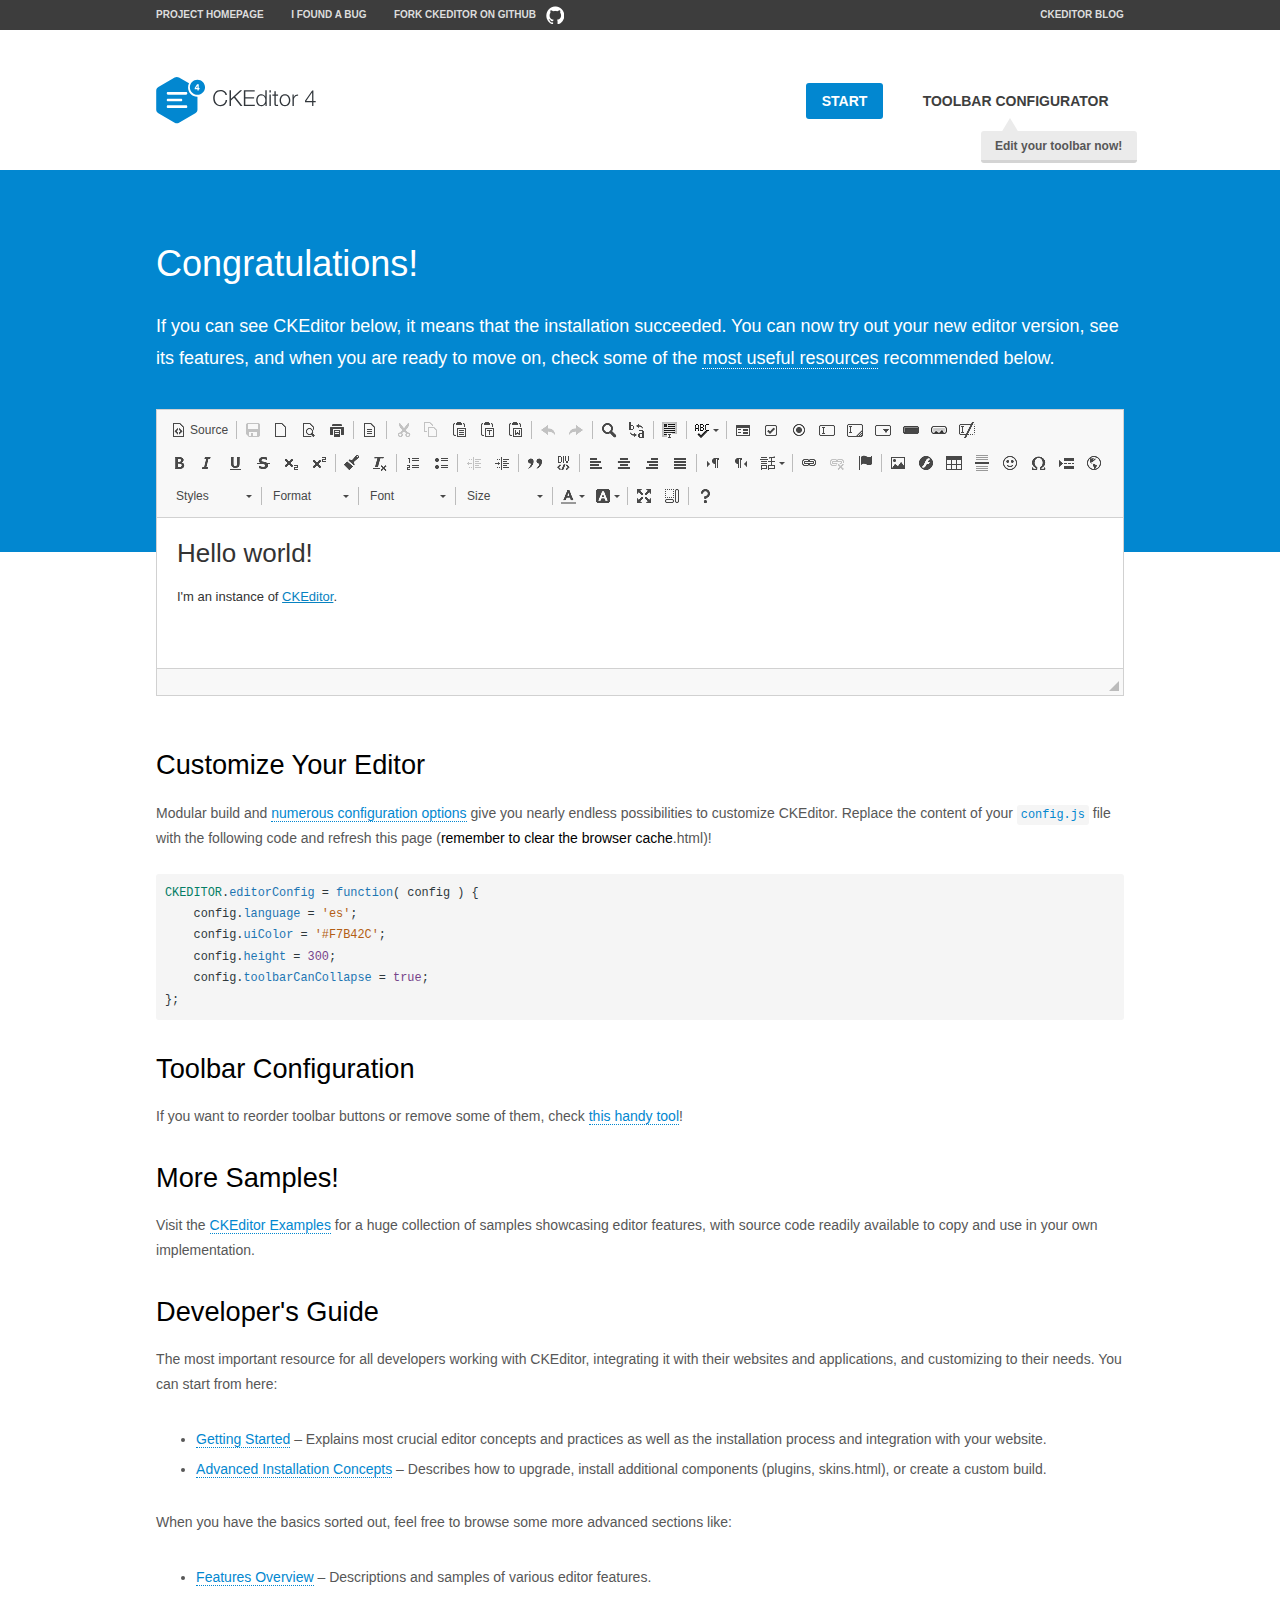
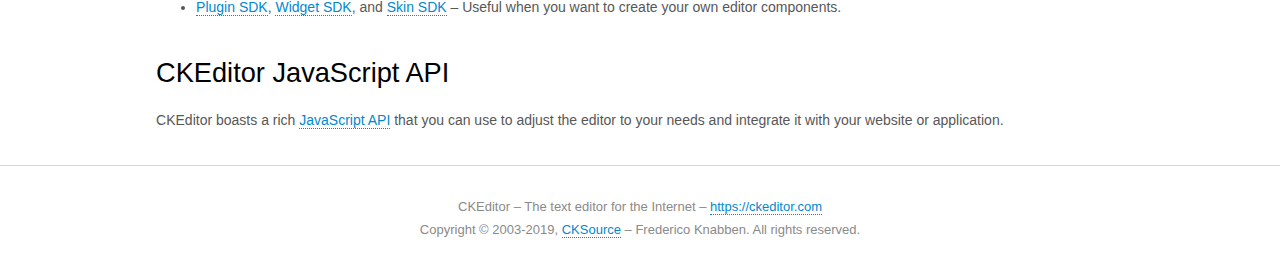
<file: ckeditor/samples/index.html>
<!DOCTYPE html>
<!--
Copyright (c) 2003-2019, CKSource - Frederico Knabben. All rights reserved.
For licensing, see LICENSE.md or https://ckeditor.com/legal/ckeditor-oss-license
-->
<html lang="en">
<head>
	<meta charset="utf-8">
	<title>CKEditor Sample</title>
	<script src="../ckeditor.js"></script>
	<script src="js/sample.js"></script>
	<link rel="stylesheet" href="css/samples.css">
	<link rel="stylesheet" href="toolbarconfigurator/lib/codemirror/neo.css">
	<meta name="viewport" content="width=device-width,initial-scale=1">
	<meta name="description" content="Try the latest sample of CKEditor 4 and learn more about customizing your WYSIWYG editor with endless possibilities.">
</head>
<body id="main">

<nav class="navigation-a">
	<div class="grid-container">
		<ul class="navigation-a-left grid-width-70">
			<li><a href="https://ckeditor.com/ckeditor-4/">Project Homepage</a></li>
			<li><a href="https://github.com/ckeditor/ckeditor4/issues">I found a bug</a></li>
			<li><a href="https://github.com/ckeditor/ckeditor4" class="icon-pos-right icon-navigation-a-github">Fork CKEditor on GitHub</a></li>
		</ul>
		<ul class="navigation-a-right grid-width-30">
			<li><a href="https://ckeditor.com/blog/">CKEditor Blog</a></li>
		</ul>
	</div>
</nav>

<header class="header-a">
	<div class="grid-container">
		<h1 class="header-a-logo grid-width-30">
			<a href="index.html"><img src="img/logo.svg" onerror="this.src='img/logo.png'; this.onerror=null;" alt="CKEditor Sample"></a>
		</h1>

		<nav class="navigation-b grid-width-70">
			<ul>
				<li><a href="index.html" class="button-a button-a-background">Start</a></li>
				<li><a href="toolbarconfigurator/index.html" class="button-a">Toolbar configurator <span class="balloon-a balloon-a-nw">Edit your toolbar now!</span></a></li>
			</ul>
		</nav>
	</div>
</header>

<main>
	<div class="adjoined-top">
		<div class="grid-container">
			<div class="content grid-width-100">
				<h1>Congratulations!</h1>
				<p>
					If you can see CKEditor below, it means that the installation succeeded.
					You can now try out your new editor version, see its features, and when you are ready to move on, check some of the <a href="#sample-customize">most useful resources</a> recommended below.
				</p>
			</div>
		</div>
	</div>
	<div class="adjoined-bottom">
		<div class="grid-container">
			<div class="grid-width-100">
				<div id="editor">
					<h1>Hello world!</h1>
					<p>I'm an instance of <a href="https://ckeditor.com">CKEditor</a>.</p>
				</div>
			</div>
		</div>
	</div>

	<div class="grid-container">
		<div class="content grid-width-100">
			<section id="sample-customize">
				<h2>Customize Your Editor</h2>
				<p>Modular build and <a href="https://ckeditor.com/docs/ckeditor4/latest/guide/dev_configuration.html">numerous configuration options</a> give you nearly endless possibilities to customize CKEditor. Replace the content of your <code><a href="../config.js">config.js</a></code> file with the following code and refresh this page (<strong>remember to clear the browser cache</strong>.html)!</p>
		<pre class="cm-s-neo CodeMirror"><code><span style="padding-right: 0.1px;"><span class="cm-variable">CKEDITOR</span>.<span class="cm-property">editorConfig</span> <span class="cm-operator">=</span> <span class="cm-keyword">function</span>( <span class="cm-def">config</span> ) {</span>
<span style="padding-right: 0.1px;"><span class="cm-tab">	</span><span class="cm-variable-2">config</span>.<span class="cm-property">language</span> <span class="cm-operator">=</span> <span class="cm-string">'es'</span>;</span>
<span style="padding-right: 0.1px;"><span class="cm-tab">	</span><span class="cm-variable-2">config</span>.<span class="cm-property">uiColor</span> <span class="cm-operator">=</span> <span class="cm-string">'#F7B42C'</span>;</span>
<span style="padding-right: 0.1px;"><span class="cm-tab">	</span><span class="cm-variable-2">config</span>.<span class="cm-property">height</span> <span class="cm-operator">=</span> <span class="cm-number">300</span>;</span>
<span style="padding-right: 0.1px;"><span class="cm-tab">	</span><span class="cm-variable-2">config</span>.<span class="cm-property">toolbarCanCollapse</span> <span class="cm-operator">=</span> <span class="cm-atom">true</span>;</span>
<span style="padding-right: 0.1px;">};</span></code></pre>
			</section>

			<section>
				<h2>Toolbar Configuration</h2>
				<p>If you want to reorder toolbar buttons or remove some of them, check <a href="toolbarconfigurator/index.html">this handy tool</a>!</p>
			</section>

			<section>
				<h2>More Samples!</h2>
				<p>Visit the <a href="https://ckeditor.com/docs/ckeditor4/latest/examples/index.html">CKEditor Examples</a> for a huge collection of samples showcasing editor features, with source code readily available to copy and use in your own implementation.</p>
			</section>

			<section>
				<h2>Developer's Guide</h2>
				<p>The most important resource for all developers working with CKEditor, integrating it with their websites and applications, and customizing to their needs. You can start from here:</p>
				<ul>
					<li><a href="https://ckeditor.com/docs/ckeditor4/latest/guide/dev_installation.html">Getting Started</a> &ndash; Explains most crucial editor concepts and practices as well as the installation process and integration with your website.</li>
					<li><a href="https://ckeditor.com/docs/ckeditor4/latest/guide/dev_advanced_installation.html">Advanced Installation Concepts</a> &ndash; Describes how to upgrade, install additional components (plugins, skins.html), or create a custom build.</li>
				</ul>
					<p>When you have the basics sorted out, feel free to browse some more advanced sections like:</p>
				<ul>
					<li><a href="https://ckeditor.com/docs/ckeditor4/latest/features/index.html">Features Overview</a> &ndash; Descriptions and samples of various editor features.</li>
					<li><a href="https://ckeditor.com/docs/ckeditor4/latest/guide/plugin_sdk_intro.html">Plugin SDK</a>, <a href="https://ckeditor.com/docs/ckeditor4/latest/guide/widget_sdk_intro.html">Widget SDK</a>, and <a href="https://ckeditor.com/docs/ckeditor4/latest/guide/skin_sdk_intro.html">Skin SDK</a> &ndash; Useful when you want to create your own editor components.</li>
				</ul>
			</section>

			<section>
				<h2>CKEditor JavaScript API</h2>
				<p>CKEditor boasts a rich <a href="https://ckeditor.com/docs/ckeditor4/latest/api/index.html">JavaScript API</a> that you can use to adjust the editor to your needs and integrate it with your website or application.</p>
			</section>
		</div>
	</div>
</main>

<footer class="footer-a grid-container">
	<div class="grid-container">
		<p class="grid-width-100">
			CKEditor &ndash; The text editor for the Internet &ndash; <a class="samples" href="https://ckeditor.com/">https://ckeditor.com</a>
		</p>
		<p class="grid-width-100" id="copy">
			Copyright &copy; 2003-2019, <a class="samples" href="https://cksource.com/">CKSource</a> &ndash; Frederico Knabben. All rights reserved.
		</p>
	</div>
</footer>
<script>
	initSample();
</script>

</body>
</html>
</file>
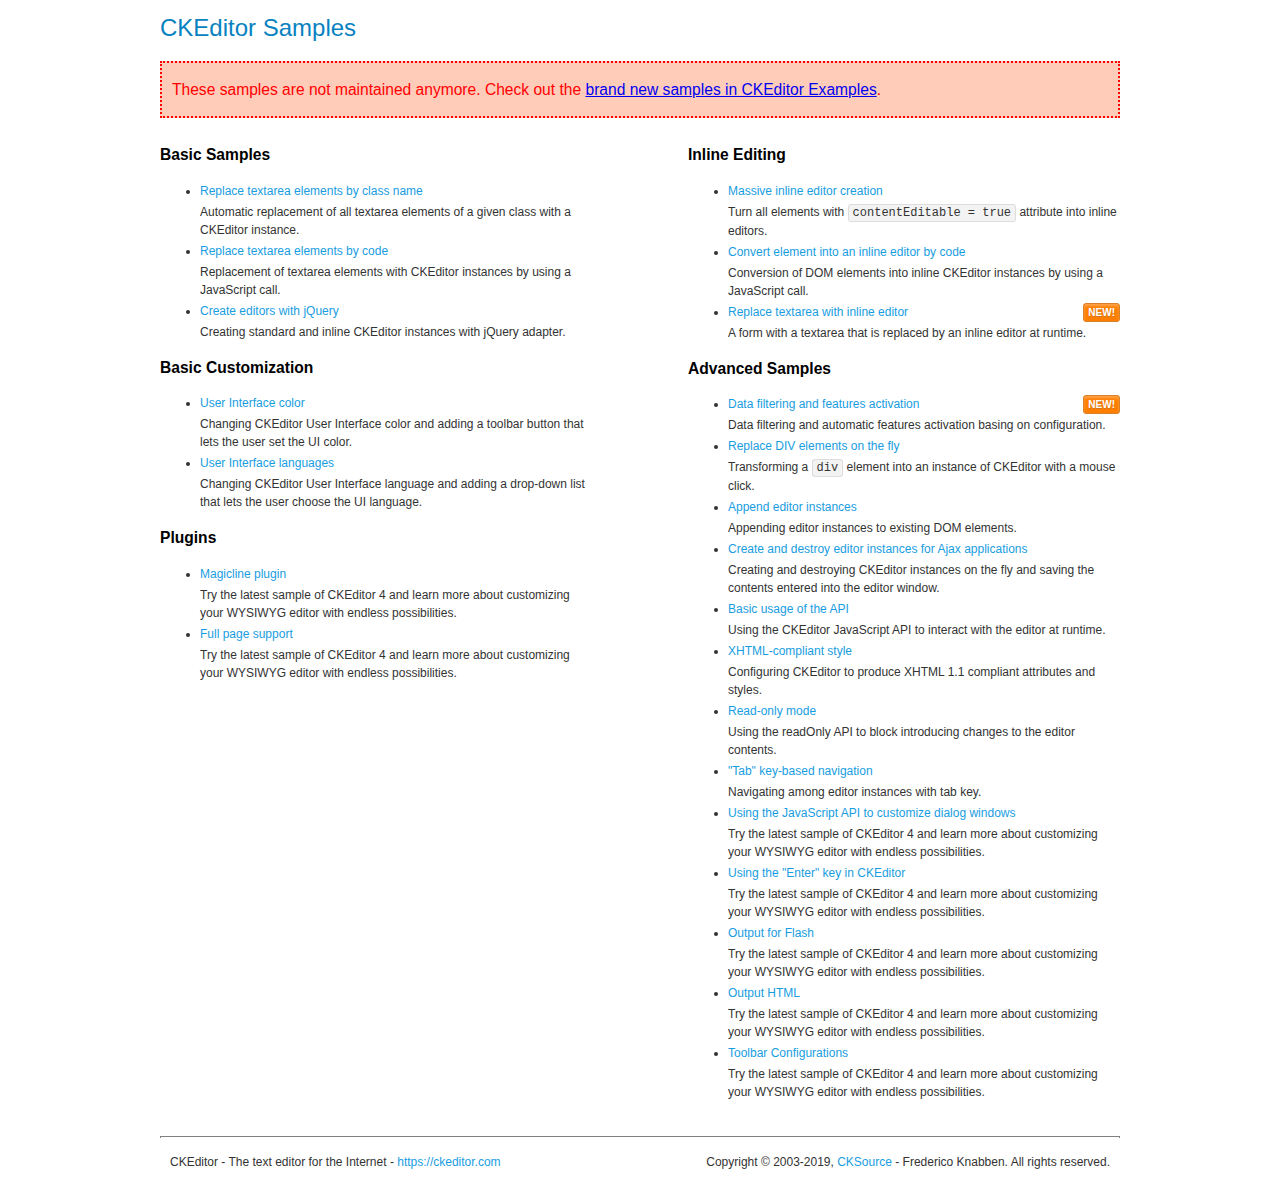
<file: ckeditor/samples/old/index.html>
<!DOCTYPE html>
<!--
Copyright (c) 2003-2019, CKSource - Frederico Knabben. All rights reserved.
For licensing, see LICENSE.md or https://ckeditor.com/legal/ckeditor-oss-license
-->
<html lang="en">
<head>
	<meta charset="utf-8">
	<title>CKEditor Samples</title>
	<link rel="stylesheet" href="sample.css">
	<meta name="description" content="Try the latest sample of CKEditor 4 and learn more about customizing your WYSIWYG editor with endless possibilities.">
</head>
<body>
	<h1 class="samples">
		CKEditor Samples
	</h1>
	<div class="warning deprecated">
		These samples are not maintained anymore. Check out the <a href="https://ckeditor.com/docs/ckeditor4/latest/examples/index.html">brand new samples in CKEditor Examples</a>.
	</div>
	<div class="twoColumns">
		<div class="twoColumnsLeft">
			<h2 class="samples">
				Basic Samples
			</h2>
			<dl class="samples">
				<dt><a class="samples" href="replacebyclass.html">Replace textarea elements by class name</a></dt>
				<dd>Automatic replacement of all textarea elements of a given class with a CKEditor instance.</dd>

				<dt><a class="samples" href="replacebycode.html">Replace textarea elements by code</a></dt>
				<dd>Replacement of textarea elements with CKEditor instances by using a JavaScript call.</dd>

				<dt><a class="samples" href="jquery.html">Create editors with jQuery</a></dt>
				<dd>Creating standard and inline CKEditor instances with jQuery adapter.</dd>
			</dl>

			<h2 class="samples">
				Basic Customization
			</h2>
			<dl class="samples">
				<dt><a class="samples" href="uicolor.html">User Interface color</a></dt>
				<dd>Changing CKEditor User Interface color and adding a toolbar button that lets the user set the UI color.</dd>

				<dt><a class="samples" href="uilanguages.html">User Interface languages</a></dt>
				<dd>Changing CKEditor User Interface language and adding a drop-down list that lets the user choose the UI language.</dd>
			</dl>


			<h2 class="samples">Plugins</h2>
<dl class="samples">
<dt><a class="samples" href="magicline/magicline.html">Magicline plugin</a></dt>
<dd>Try the latest sample of CKEditor 4 and learn more about customizing your WYSIWYG editor with endless possibilities.</dd>

<dt><a class="samples" href="wysiwygarea/fullpage.html">Full page support</a></dt>
<dd>Try the latest sample of CKEditor 4 and learn more about customizing your WYSIWYG editor with endless possibilities.</dd>
</dl>
		</div>
		<div class="twoColumnsRight">
			<h2 class="samples">
				Inline Editing
			</h2>
			<dl class="samples">
				<dt><a class="samples" href="inlineall.html">Massive inline editor creation</a></dt>
				<dd>Turn all elements with <code>contentEditable = true</code> attribute into inline editors.</dd>

				<dt><a class="samples" href="inlinebycode.html">Convert element into an inline editor by code</a></dt>
				<dd>Conversion of DOM elements into inline CKEditor instances by using a JavaScript call.</dd>

				<dt><a class="samples" href="inlinetextarea.html">Replace textarea with inline editor</a> <span class="new">New!</span></dt>
				<dd>A form with a textarea that is replaced by an inline editor at runtime.</dd>

				
			</dl>

			<h2 class="samples">
				Advanced Samples
			</h2>
			<dl class="samples">
				<dt><a class="samples" href="datafiltering.html">Data filtering and features activation</a> <span class="new">New!</span></dt>
				<dd>Data filtering and automatic features activation basing on configuration.</dd>

				<dt><a class="samples" href="divreplace.html">Replace DIV elements on the fly</a></dt>
				<dd>Transforming a <code>div</code> element into an instance of CKEditor with a mouse click.</dd>

				<dt><a class="samples" href="appendto.html">Append editor instances</a></dt>
				<dd>Appending editor instances to existing DOM elements.</dd>

				<dt><a class="samples" href="ajax.html">Create and destroy editor instances for Ajax applications</a></dt>
				<dd>Creating and destroying CKEditor instances on the fly and saving the contents entered into the editor window.</dd>

				<dt><a class="samples" href="api.html">Basic usage of the API</a></dt>
				<dd>Using the CKEditor JavaScript API to interact with the editor at runtime.</dd>

				<dt><a class="samples" href="xhtmlstyle.html">XHTML-compliant style</a></dt>
				<dd>Configuring CKEditor to produce XHTML 1.1 compliant attributes and styles.</dd>

				<dt><a class="samples" href="readonly.html">Read-only mode</a></dt>
				<dd>Using the readOnly API to block introducing changes to the editor contents.</dd>

				<dt><a class="samples" href="tabindex.html">"Tab" key-based navigation</a></dt>
				<dd>Navigating among editor instances with tab key.</dd>


				
<dt><a class="samples" href="dialog/dialog.html">Using the JavaScript API to customize dialog windows</a></dt>
<dd>Try the latest sample of CKEditor 4 and learn more about customizing your WYSIWYG editor with endless possibilities.</dd>

<dt><a class="samples" href="enterkey/enterkey.html">Using the &quot;Enter&quot; key in CKEditor</a></dt>
<dd>Try the latest sample of CKEditor 4 and learn more about customizing your WYSIWYG editor with endless possibilities.</dd>

<dt><a class="samples" href="htmlwriter/outputforflash.html">Output for Flash</a></dt>
<dd>Try the latest sample of CKEditor 4 and learn more about customizing your WYSIWYG editor with endless possibilities.</dd>

<dt><a class="samples" href="htmlwriter/outputhtml.html">Output HTML</a></dt>
<dd>Try the latest sample of CKEditor 4 and learn more about customizing your WYSIWYG editor with endless possibilities.</dd>

<dt><a class="samples" href="toolbar/toolbar.html">Toolbar Configurations</a></dt>
<dd>Try the latest sample of CKEditor 4 and learn more about customizing your WYSIWYG editor with endless possibilities.</dd>

			</dl>
		</div>
	</div>
	<div id="footer">
		<hr>
		<p>
			CKEditor - The text editor for the Internet - <a class="samples" href="https://ckeditor.com/">https://ckeditor.com</a>
		</p>
		<p id="copy">
			Copyright &copy; 2003-2019, <a class="samples" href="https://cksource.com/">CKSource</a> - Frederico Knabben. All rights reserved.
		</p>
	</div>
</body>
</html>
</file>
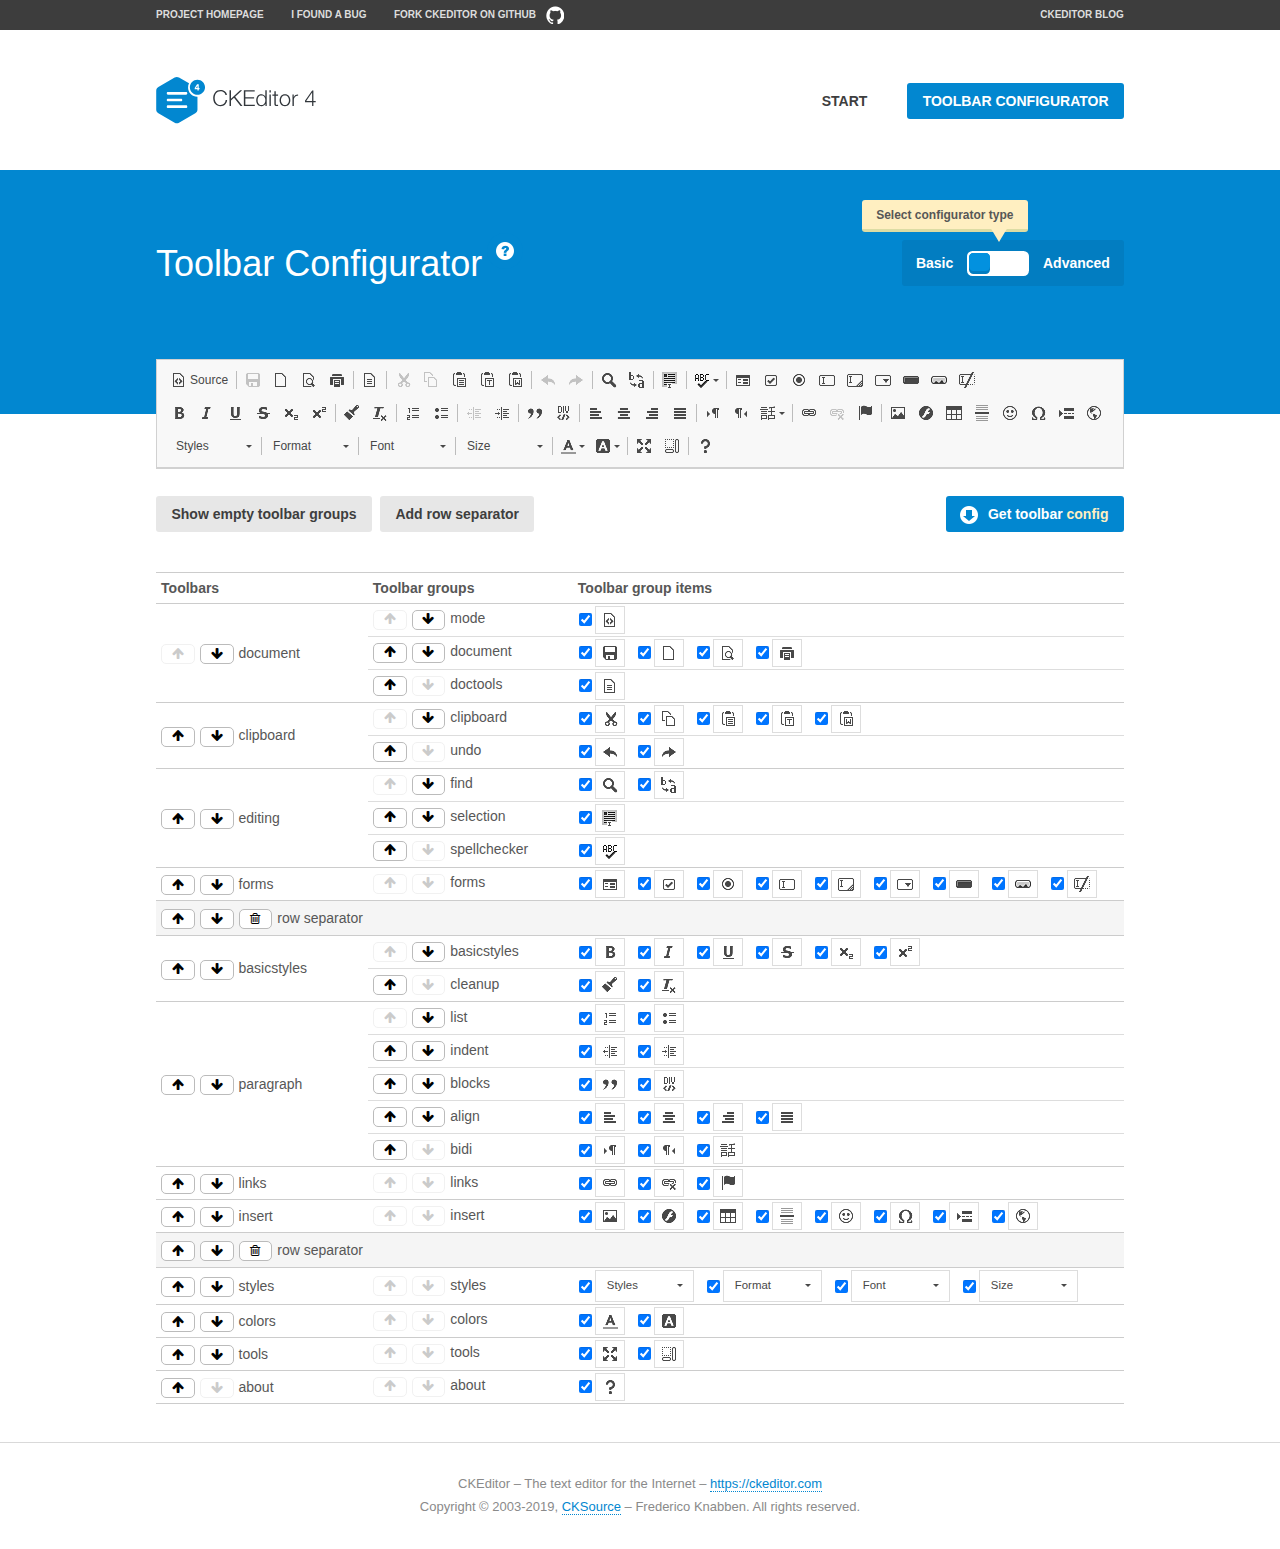
<file: ckeditor/samples/toolbarconfigurator/index.html>
<!DOCTYPE html>
<!--
Copyright (c) 2003-2019, CKSource - Frederico Knabben. All rights reserved.
For licensing, see LICENSE.md or https://ckeditor.com/legal/ckeditor-oss-license
-->
<!--[if IE 8]><html class="ie8"><![endif]-->
<!--[if gt IE 8]><html><![endif]-->
<!--[if !IE]><!--><html lang="en"><!--<![endif]-->
<head>
	<meta charset="utf-8">
	<title>Toolbar Configurator</title>
	<script src="../../ckeditor.js"></script>
	<script>
		if ( CKEDITOR.env.ie && CKEDITOR.env.version < 9 )
			CKEDITOR.tools.enableHtml5Elements( document );
	</script>
	<link rel="stylesheet" href="lib/codemirror/codemirror.css">
	<link rel="stylesheet" href="lib/codemirror/show-hint.css">
	<link rel="stylesheet" href="lib/codemirror/neo.css">
	<link rel="stylesheet" href="css/fontello.css">
	<link rel="stylesheet" href="../css/samples.css">
	<meta name="description" content="Try the latest sample of CKEditor 4 and learn more about customizing your WYSIWYG editor with endless possibilities.">
</head>
<body id="toolbar">

<nav class="navigation-a">
	<div class="grid-container">
		<ul class="navigation-a-left grid-width-70">
			<li><a href="https://ckeditor.com/ckeditor-4/">Project Homepage</a></li>
			<li><a href="https://github.com/ckeditor/ckeditor4/issues">I found a bug</a></li>
			<li><a href="https://github.com/ckeditor/ckeditor4" class="icon-pos-right icon-navigation-a-github">Fork CKEditor on GitHub</a></li>
		</ul>
		<ul class="navigation-a-right grid-width-30">
			<li><a href="https://ckeditor.com/blog/">CKEditor Blog</a></li>
		</ul>
	</div>
</nav>

<header class="header-a">
	<div class="grid-container">
		<h1 class="header-a-logo grid-width-30">
			<a href="../index.html"><img src="../img/logo.svg" onerror="this.src='../img/logo.png'; this.onerror=null;" alt="CKEditor Logo"></a>
		</h1>
		<nav class="navigation-b grid-width-70">
			<ul>
				<li><a href="../index.html"  class="button-a">Start</a></li>
				<li><a href="index.html"  class="button-a button-a-background">Toolbar configurator</a></li>
			</ul>
		</nav>
	</div>
</header>

<main>
	<div class="adjoined-top">
		<div class="grid-container">
			<div class="content grid-width-100">
				<div class="grid-container-nested">
					<h1 class="grid-width-60">
						Toolbar Configurator
						<a href="#help-content" type="button" title="Configurator help" id="help" class="button-a button-a-background button-a-no-text icon-pos-left icon-question-mark">Help</a>
					</h1>

					<div class="grid-width-40 grid-switch-magic">
						<div class="switch">
							<span class="balloon-a balloon-a-se">Select configurator type</span>
							<input type="radio" name="radio" data-num="1" id="radio-basic" />
							<input type="radio" name="radio" data-num="2" id="radio-advanced" />
							<label data-for="1" for="radio-basic">Basic</label>
							<span class="switch-inner">
								<span class="handler"></span>
							</span>
							<label data-for="2" for="radio-advanced">Advanced</label>
						</div>
					</div>
				</div>
			</div>
		</div>
	</div>
	<div class="adjoined-bottom">
		<div class="grid-container">
			<div class="grid-width-100">
				<div class="editors-container">
					<div id="editor-basic"></div>
					<div id="editor-advanced"></div>
				</div>
			</div>
		</div>
	</div>

	<div class="grid-container configurator">
		<div class="content grid-width-100">
			<div class="configurator">
				<div>
					<div id="toolbarModifierWrapper"></div>
				</div>
			</div>
		</div>
	</div>

	<div id="help-content">
		<div class="grid-container">
			<div class="grid-width-100">
				<h2>What Am I Doing Here?</h2>

				<div class="grid-container grid-container-nested">
					<div class="basic">
						<div class="grid-width-50">
							<p>Arrange <a href="https://ckeditor.com/docs/ckeditor4/latest/api/CKEDITOR_config.html#cfg-toolbarGroups">toolbar groups</a>, toggle <a href="https://ckeditor.com/docs/ckeditor4/latest/api/CKEDITOR_config.html#cfg-removeButtons">button visibility</a> according to your needs and get your toolbar configuration.</p>
							<p>You can replace the content of the <a href="../../config.js"><code>config.js</code></a> file with the generated configuration. If you already set some configuration options you will need to merge both configurations.</p>
						</div>
						<div class="grid-width-50">
							<p>Read more about different ways of <a href="https://ckeditor.com/docs/ckeditor4/latest/guide/dev_configuration.html">setting configuration</a> and do not forget about <strong>clearing browser cache</strong>.</p>
							<p>Arranging toolbar groups is the recommended way of configuring the toolbar, but if you need more freedom you can use the <a href="#advanced">advanced configurator</a>.</p>
						</div>
					</div>
					<div class="advanced" style="display: none;">
						<div class="grid-width-50">
							<p>With this code editor you can edit your <a href="https://ckeditor.com/docs/ckeditor4/latest/api/CKEDITOR_config.html#cfg-toolbar">toolbar configuration</a> live.</p>
							<p>You can replace the content of the <a href="../../config.js"><code>config.js</code></a> file with the generated configuration. If you already set some configuration options you will need to merge both configurations.</p>
						</div>
						<div class="grid-width-50">
							<p>Read more about different ways of <a href="https://ckeditor.com/docs/ckeditor4/latest/guide/dev_configuration.html">setting configuration</a> and do not forget about <strong>clearing browser cache</strong>.</p>
						</div>
					</div>
				</div>

				<p class="grid-container grid-container-nested">
					<button type="button" class="help-content-close grid-width-100 button-a button-a-background">Got it. Let's play!</button>
				</p>
			</div>
		</div>
	</div>
</main>

<footer class="footer-a grid-container">
	<p class="grid-width-100">
		CKEditor &ndash; The text editor for the Internet &ndash; <a class="samples" href="https://ckeditor.com/">https://ckeditor.com</a>
	</p>
	<p class="grid-width-100" id="copy">
		Copyright &copy; 2003-2019, <a class="samples" href="https://cksource.com/">CKSource</a> &ndash; Frederico Knabben. All rights reserved.
	</p>
</footer>

<script src="lib/codemirror/codemirror.js"></script>
<script src="lib/codemirror/javascript.js"></script>
<script src="lib/codemirror/show-hint.js"></script>

<script src="js/fulltoolbareditor.js"></script>
<script src="js/abstracttoolbarmodifier.js"></script>
<script src="js/toolbarmodifier.js"></script>
<script src="js/toolbartextmodifier.js"></script>
<script src="../js/sf.js"></script>

<script>
	( function() {
		'use strict';

		var mode = ( window.location.hash.substr( 1 ) === 'advanced' ) ? 'advanced' : 'basic',
			configuratorSection = CKEDITOR.document.findOne( 'main > .grid-container.configurator' ),
			basicInstruction = CKEDITOR.document.findOne( '#help-content .basic' ),
			advancedInstruction = CKEDITOR.document.findOne( '#help-content .advanced' ),

			// Configurator mode switcher.
			modeSwitchBasic = CKEDITOR.document.getById( 'radio-basic' ),
			modeSwitchAdvanced = CKEDITOR.document.getById( 'radio-advanced' );

		// Initial setup
		function updateSwitcher() {
			if ( mode === 'advanced' ) {
				modeSwitchAdvanced.$.checked = true;
			} else {
				modeSwitchBasic.$.checked = true;
			}
		}

		updateSwitcher();

		CKEDITOR.document.getWindow().on( 'hashchange', function( e ) {
			var hash = window.location.hash.substr( 1 );
			if ( !( hash === 'advanced' || hash === 'basic' ) ) {
				return;
			}
			mode = hash;
			onToolbarsDone( mode );
		} );

		CKEDITOR.document.getWindow().on( 'resize', function() {
			updateToolbar( ( mode === 'basic' ? toolbarModifier : toolbarTextModifier )[ 'editorInstance' ] );
		} );

		function onRefresh( modifier ) {
			modifier = modifier || this;

			if ( mode === 'basic' && modifier instanceof ToolbarConfigurator.ToolbarTextModifier ) {
				return;
			}

			// CodeMirror container becomes visible, so we need to refresh and to avoid rendering problems.
			if ( mode === 'advanced' && modifier instanceof ToolbarConfigurator.ToolbarTextModifier ) {
				modifier.codeContainer.refresh();
			}

			updateToolbar( modifier.editorInstance );
		}

		function updateToolbar( editor ) {
			var editorContainer = editor.container;

			// Not always editor is loaded.
			if ( !editorContainer ) {
				return;
			}

			var displayStyle = editorContainer.getStyle( 'display' );

			editorContainer.setStyle( 'display', 'block' );

			var newHeight = editorContainer.getSize( 'height' );

			var newMarginTop = parseInt( editorContainer.getComputedStyle( 'margin-top' ), 10 );
			newMarginTop = ( isNaN( newMarginTop ) ? 0 : Number( newMarginTop ) );

			var newMarginBottom = parseInt( editorContainer.getComputedStyle( 'margin-bottom' ), 10 );
			newMarginBottom = ( isNaN( newMarginBottom ) ? 0 : Number( newMarginBottom ) );

			var result = newHeight + newMarginTop + newMarginBottom;

			editorContainer.setStyle( 'display', displayStyle );

			editor.container.getAscendant( 'div' ).setStyle( 'height', result + 'px' );
		}

		var toolbarModifier = new ToolbarConfigurator.ToolbarModifier( 'editor-basic' );

		var done = 0;
		toolbarModifier.init( onToolbarInit );
		toolbarModifier.onRefresh = onRefresh;

		CKEDITOR.document.getById( 'toolbarModifierWrapper' ).append( toolbarModifier.mainContainer );

		var toolbarTextModifier = new ToolbarConfigurator.ToolbarTextModifier( 'editor-advanced' );
		toolbarTextModifier.init( onToolbarInit );
		toolbarTextModifier.onRefresh = onRefresh;

		function onToolbarInit() {
			if ( ++done === 2 ) {
				onToolbarsDone();

				positionSticky.watch( CKEDITOR.document.findOne( '.toolbar' ), function() {
					return mode === 'advanced';
				} );
			}
		}

		function onToolbarsDone() {
			if ( mode === 'basic' ) {
				toggleModeBasic( false );
			} else {
				toggleModeAdvanced( false );
			}

			updateSwitcher();

			setTimeout( function() {
				CKEDITOR.document.findOne( '.editors-container' ).addClass( 'active' );
				CKEDITOR.document.findOne( '#toolbarModifierWrapper' ).addClass( 'active' );
			}, 200 );
		}

		CKEDITOR.document.getById( 'toolbarModifierWrapper' ).append( toolbarTextModifier.mainContainer );

		function toogleModeSwitch( onElement, offElement, onModifier, offModifier ) {
			onElement.addClass( 'fancy-button-active' );
			offElement.removeClass( 'fancy-button-active' );

			onModifier.showUI();
			offModifier.hideUI();
		}

		function toggleModeBasic( callOnRefresh ) {
			callOnRefresh = ( callOnRefresh !== false );
			mode = 'basic';
			window.location.hash = '#basic';
			toogleModeSwitch( modeSwitchBasic, modeSwitchAdvanced, toolbarModifier, toolbarTextModifier );

			configuratorSection.removeClass( 'freed-width' );
			basicInstruction.show();
			advancedInstruction.hide();

			callOnRefresh && onRefresh( toolbarModifier );
		}

		function toggleModeAdvanced( callOnRefresh ) {
			callOnRefresh = ( callOnRefresh !== false );
			mode = 'advanced';
			window.location.hash = '#advanced';
			toogleModeSwitch( modeSwitchAdvanced, modeSwitchBasic, toolbarTextModifier, toolbarModifier );

			configuratorSection.addClass( 'freed-width' );
			advancedInstruction.show();
			basicInstruction.hide();

			callOnRefresh && onRefresh( toolbarTextModifier );
		}

		modeSwitchBasic.on( 'click', toggleModeBasic );
		modeSwitchAdvanced.on( 'click', toggleModeAdvanced );

		//
		// Position:sticky for the toolbar.
		//

		// Will make elements behave like they were styled with position:sticky.
		var positionSticky = {
			// Store object: {
			// 		element: CKEDITOR.dom.element, // Element which will float.
			// 		placeholder: CKEDITOR.dom.element, // Placeholder which is place to prevent page bounce.
			// 		isFixed: boolean // Whether element float now.
			// }
			watched: [],

			active: [],

			staticContainer: null,

			init: function() {
				var element = CKEDITOR.dom.element.createFromHtml(
					'<div class="staticContainer">' +
						'<div class="grid-container" >' +
							'<div class="grid-width-100">' +
								'<div class="inner"></div>' +
							'</div>' +
						'</div>' +
					'</div>' );

				this.staticContainer = element.findOne( '.inner' );

				CKEDITOR.document.getBody().append( element );
			},

			watch: function( element, preventFunc ) {
				this.watched.push( {
					element: element,
					placeholder: new CKEDITOR.dom.element( 'div' ),
					isFixed: false,
					preventFunc: preventFunc
				} );
			},

			checkAll: function() {
				for ( var i = 0; i < this.watched.length; i++ ) {
					this.check( this.watched[ i ] );
				}
			},

			check: function( element ) {
				var isFixed = element.isFixed;
				var shouldBeFixed = this.shouldBeFixed( element );

				// Nothing to be done.
				if ( isFixed === shouldBeFixed ) {
					return;
				}

				var placeholder = element.placeholder;

				if ( isFixed ) {
					// Unfixing.

					element.element.insertBefore( placeholder );
					placeholder.remove();

					element.element.removeStyle( 'margin' );

					this.active.splice( CKEDITOR.tools.indexOf( this.active, element ), 1 );

				} else {
					// Fixing.
					placeholder.setStyle( 'width', element.element.getSize( 'width' ) + 'px' );
					placeholder.setStyle( 'height', element.element.getSize( 'height' ) + 'px' );
					placeholder.setStyle( 'margin-bottom', element.element.getComputedStyle( 'margin-bottom' ) );
					placeholder.setStyle( 'display', element.element.getComputedStyle( 'display' ) );
					placeholder.insertAfter( element.element );

					this.staticContainer.append( element.element );

					this.active.push( element );
				}

				element.isFixed = !element.isFixed;
			},

			shouldBeFixed: function( element ) {
				if ( element.preventFunc && element.preventFunc() ) {
					return false;
				}

				// If element is already fixed we are checking it's placeholder.
				var related = ( element.isFixed ? element.placeholder : element.element ),
					clientRect = related.$.getBoundingClientRect(),
					staticHeight = this.staticContainer.getSize('height' ),
					elemHeight = element.element.getSize( 'height' );

				if ( element.isFixed ) {
					return ( clientRect.top + elemHeight < staticHeight );
				} else {
					return ( clientRect.top < staticHeight );
				}
			}
		};

		positionSticky.init();

		CKEDITOR.document.getWindow().on( 'scroll',
			new CKEDITOR.tools.eventsBuffer( 100, positionSticky.checkAll, positionSticky ).input
		);

		// Make the toolbar sticky.
		positionSticky.watch( CKEDITOR.document.findOne( '.editors-container' ) );

		// Help button and help-content.
		( function() {
			var helpButton = CKEDITOR.document.getById( 'help' ),
				helpContent = CKEDITOR.document.getById( 'help-content' );

			// Don't show help button on IE8 because it's unsupported by Pico Modal.
			if ( CKEDITOR.env.ie && CKEDITOR.env.version == 8 ) {
				helpButton.hide();
			} else {
				// Display help modal when the button is clicked.
				helpButton.on( 'click', function( evt ) {
					SF.modal( {
						// Clone modal content from DOM.
						content: helpContent.getHtml(),

						afterCreate: function( modal ) {
							// Enable modal content button to close the modal.
							new CKEDITOR.dom.element( modal.modalElem() ).findOne( '.help-content-close' ).once( 'click', modal.close );
						}
					} ).show();
				} );
			}
		} )();
	} )();
</script>
</body>
</html>
</file>
<file: ckeditor/samples/css/samples.css>
/**
 * @license Copyright (c) 2003-2019, CKSource - Frederico Knabben. All rights reserved.
 * For licensing, see LICENSE.md or https://ckeditor.com/legal/ckeditor-oss-license
 */
@media (max-width: 900px) {
  .global-is-mobile-hidden {
    display: none !important;
  }
}
article,
aside,
details,
figcaption,
figure,
footer,
header,
hgroup,
main,
menu,
nav,
section {
  display: block;
}
body,
html {
  margin: 0;
  padding: 0;
  font: 16px / 1.8 Arial, 'Helvetica Neue', Helvetica, sans-serif;
  font-weight: 300;
  color: #575757;
}
.grid-width-10 {
  width: 10%;
}
.grid-width-20 {
  width: 20%;
}
.grid-width-30 {
  width: 30%;
}
.grid-width-40 {
  width: 40%;
}
.grid-width-50 {
  width: 50%;
}
.grid-width-60 {
  width: 60%;
}
.grid-width-70 {
  width: 70%;
}
.grid-width-80 {
  width: 80%;
}
.grid-width-90 {
  width: 90%;
}
.grid-width-100 {
  width: 100%;
}
@media (max-width: 900px) {
  .grid-width-10,
  .grid-width-20,
  .grid-width-30,
  .grid-width-40,
  .grid-width-50,
  .grid-width-60,
  .grid-width-70,
  .grid-width-80,
  .grid-width-90,
  .grid-width-100 {
    width: 100%;
  }
}
*[class*="grid-width"] {
  -webkit-box-sizing: border-box;
  -moz-box-sizing: border-box;
  box-sizing: border-box;
  padding-left: 4%;
  padding-right: 4%;
  float: left;
}
*[class*="grid-width"]:after,
.grid-container:after,
*[class*="grid-width"]:before,
.grid-container:before {
  content: '';
  display: block;
  overflow: hidden;
  visibility: hidden;
  font-size: 0;
  line-height: 0;
  width: 0;
  height: 0;
}
*[class*="grid-width"]:after,
.grid-container:after {
  clear: both;
}
.grid-container {
  -webkit-box-sizing: border-box;
  -moz-box-sizing: border-box;
  box-sizing: border-box;
  margin-left: auto;
  margin-right: auto;
}
.grid-container-nested *[class*="grid-width"]:first-child {
  padding-left: 0;
}
.grid-container-nested *[class*="grid-width"]:last-child {
  padding-right: 0;
}
@media (max-width: 900px) {
  .grid-container-nested *[class*="grid-width"]:first-child {
    padding-left: 4%;
  }
  .grid-container-nested *[class*="grid-width"]:last-child {
    padding-right: 4%;
  }
}
.header-a {
  min-height: 140px;
  overflow: hidden;
}
.header-a .header-a-logo {
  margin: 40px 0 0;
}
@media (max-width: 900px) {
  .header-a .header-a-logo {
    text-align: center;
  }
}
.header-a .header-a-logo img {
  border: transparent;
}
.navigation-a {
  height: 30px;
  background: #3D3D3D;
  position: absolute;
  left: 0;
  right: 0;
  top: 0;
  padding: 0;
  overflow: hidden;
}
@media (max-width: 900px) {
  .navigation-a {
    text-align: center;
  }
}
.navigation-a ul {
  list-style: none;
  margin: 0;
  overflow: hidden;
}
.navigation-a ul li,
.navigation-a ul li a {
  display: inline-block;
}
@media (max-width: 900px) {
  .navigation-a ul {
    width: auto;
    text-overflow: ellipsis;
    white-space: nowrap;
    display: inline-block;
    float: none;
  }
  .navigation-a ul:before,
  .navigation-a ul:after {
    display: none;
  }
}
.navigation-a ul.navigation-a-left {
  text-align: left;
}
@media (max-width: 900px) {
  .navigation-a ul.navigation-a-left {
    padding-right: 0;
  }
}
.navigation-a ul.navigation-a-right {
  text-align: right;
}
@media (max-width: 900px) {
  .navigation-a ul.navigation-a-right {
    padding-left: 23px;
  }
}
.navigation-a ul li + li {
  margin-left: 23px;
}
.navigation-a ul li a {
  font-size: 10px;
  font-size: 0.625rem;
  line-height: 18px;
  line-height: 1.13rem;
  line-height: 30px;
  float: left;
  color: #ddd;
  font-weight: bold;
  text-decoration: none;
  text-transform: uppercase;
}
.navigation-a ul li a:hover {
  cursor: pointer;
  color: #fff;
}
.icon-navigation-a-github:before,
.icon-navigation-a-github:after {
  background-image: url("[data-uri]");
}
.navigation-b {
  text-align: right;
  margin: 52px 0 0;
  overflow: visible;
}
@media (max-width: 900px) {
  .navigation-b {
    text-align: center;
    margin-top: 20px;
    padding: 0;
  }
}
.navigation-b ul {
  padding: 0;
  list-style: none;
  margin: 0;
  overflow: visible;
}
.navigation-b ul li,
.navigation-b ul li a {
  display: inline-block;
}
@media (max-width: 900px) {
  .navigation-b ul {
    display: table;
    width: 100%;
    padding-bottom: 1.5em;
  }
}
@media (max-width: 900px) {
  .navigation-b ul li {
    display: table-row;
  }
}
.navigation-b ul li + li {
  margin-left: 20px;
}
@media (max-width: 900px) {
  .navigation-b ul li + li {
    margin-left: 0;
  }
}
.navigation-b ul li a {
  -webkit-box-sizing: border-box;
  -moz-box-sizing: border-box;
  box-sizing: border-box;
  text-transform: uppercase;
  text-decoration: none;
  outline: none;
}
@media (max-width: 900px) {
  .navigation-b ul li a {
    width: 100%;
    -webkit-border-radius: 0;
    -webkit-background-clip: padding-box;
    -moz-border-radius: 0;
    -moz-background-clip: padding;
    border-radius: 0;
    background-clip: padding-box;
  }
}
.footer-a {
  font-size: 13px;
  font-size: 0.8125rem;
  line-height: 23.4px;
  line-height: 1.46rem;
  padding-top: 2.25em;
  padding-bottom: 2.25em;
  overflow: hidden;
  color: #8a8a8a;
}
.footer-a a {
  color: #0287D0;
  text-decoration: none;
  border-bottom: 1px dotted #0287D0;
}
.footer-a a:hover {
  color: #0277b7;
}
.footer-a p {
  margin: 0;
  display: inline-block;
  text-align: center;
}
.content {
  font-size: 14px;
  font-size: 0.875rem;
  line-height: 25.2px;
  line-height: 1.57rem;
  overflow: hidden;
  padding-top: 1.5em;
  padding-bottom: 1.5em;
}
.content p {
  margin: 0.75em 0;
}
.content ul,
.content ol,
.content pre,
.content blockquote,
.content textarea:not([class^="cke"]),
.content .cke {
  margin: 1.875em 0;
}
.content code,
.content kbd {
  -webkit-border-radius: 3px;
  -webkit-background-clip: padding-box;
  -moz-border-radius: 3px;
  -moz-background-clip: padding;
  border-radius: 3px;
  background-clip: padding-box;
  padding: 3px 4px;
}
.content pre,
.content code,
.content kbd,
.content blockquote {
  background: #f5f5f5;
}
.content blockquote,
.content pre {
  background: none;
  border-left: 4px solid #0287D0;
  padding: 1.5em 2.25em;
}
.content p a,
.content ul a,
.content ol a,
.content blockquote a,
.content h1 a,
.content h2 a,
.content h3 a,
.content h4 a,
.content h5 a {
  color: #0287D0;
  text-decoration: none;
  border-bottom: 1px dotted #0287D0;
}
.content p a:hover,
.content ul a:hover,
.content ol a:hover,
.content blockquote a:hover,
.content h1 a:hover,
.content h2 a:hover,
.content h3 a:hover,
.content h4 a:hover,
.content h5 a:hover {
  color: #0277b7;
}
.content h1,
.content h2,
.content h3,
.content h4,
.content h5 {
  color: #000;
  font-weight: 100;
}
.content h1 code,
.content h2 code,
.content h3 code,
.content h4 code,
.content h5 code,
.content h1 kbd,
.content h2 kbd,
.content h3 kbd,
.content h4 kbd,
.content h5 kbd {
  font-size: inherit;
}
.content h1 a.content-heading-anchor,
.content h2 a.content-heading-anchor,
.content h3 a.content-heading-anchor,
.content h4 a.content-heading-anchor,
.content h5 a.content-heading-anchor {
  font-weight: 100;
  vertical-align: middle;
  opacity: 0;
  border: 0;
}
.content h1:hover a.content-heading-anchor,
.content h2:hover a.content-heading-anchor,
.content h3:hover a.content-heading-anchor,
.content h4:hover a.content-heading-anchor,
.content h5:hover a.content-heading-anchor {
  opacity: 1;
}
.content h1:target a,
.content h2:target a,
.content h3:target a,
.content h4:target a,
.content h5:target a {
  -webkit-animation: targetLinkOpacity 0.5s linear alternate;
  -moz-animation: targetLinkOpacity 0.5s linear alternate;
  -o-animation: targetLinkOpacity 0.5s linear alternate;
  animation: targetLinkOpacity 0.5s linear alternate;
  opacity: 1;
}
.content input,
.content select,
.content textarea:not([class^="cke"]) {
  -webkit-border-radius: 3px;
  -webkit-background-clip: padding-box;
  -moz-border-radius: 3px;
  -moz-background-clip: padding;
  border-radius: 3px;
  background-clip: padding-box;
  -webkit-box-shadow: inset 0 1px 1px rgba(0, 0, 0, 0.08);
  -moz-box-shadow: inset 0 1px 1px rgba(0, 0, 0, 0.08);
  box-shadow: inset 0 1px 1px rgba(0, 0, 0, 0.08);
  font: inherit;
  color: inherit;
  border: 1px solid #D9D9D9;
  padding: .2em .5em;
}
.content input:focus,
.content select:focus,
.content textarea:not([class^="cke"]):focus {
  border-color: #66afe9;
  outline: 0;
  -webkit-box-shadow: inset 0 1px 1px rgba(0, 0, 0, 0.08), 0 0 8px #93c6ef;
  -moz-box-shadow: inset 0 1px 1px rgba(0, 0, 0, 0.08), 0 0 8px #93c6ef;
  box-shadow: inset 0 1px 1px rgba(0, 0, 0, 0.08), 0 0 8px #93c6ef;
}
.content abbr {
  border-bottom: 1px dotted #666;
  cursor: pointer;
}
.content blockquote {
  font-style: italic;
  font-family: Georgia, Times, "Times New Roman", serif;
  font-size: 16px;
  font-size: 1rem;
  line-height: 28.8px;
  line-height: 1.8rem;
}
.content em {
  font-style: italic;
}
.content h1 {
  font-size: 36px;
  font-size: 2.25rem;
  line-height: 64.8px;
  line-height: 4.05rem;
  margin: 1.125em 0 0;
}
.content h2 {
  font-size: 27.2px;
  font-size: 1.7rem;
  line-height: 48.96px;
  line-height: 3.06rem;
  margin: 0.9em 0 0;
}
.content h3 {
  font-size: 24px;
  font-size: 1.5rem;
  line-height: 43.2px;
  line-height: 2.7rem;
  font-weight: 500;
  margin: 0.75em 0 0;
}
.content h4 {
  font-size: 19.2px;
  font-size: 1.2rem;
  line-height: 34.56px;
  line-height: 2.16rem;
  font-weight: 500;
  margin: 0.75em 0 0;
}
.content h5 {
  font-size: 17.6px;
  font-size: 1.1rem;
  line-height: 31.68px;
  line-height: 1.98rem;
  font-weight: 500;
  margin: 0.75em 0 0;
}
.content hr {
  border: 0;
  border-top: 4px solid #D9D9D9;
  margin: 1.5em 0;
}
.content input[type="text"] {
  height: 1.8em;
  line-height: 1.8em;
}
.content input[type="button"] {
  -webkit-appearance: button;
  -moz-appearance: button;
  appearance: button;
}
.content kbd {
  font-size: 12px;
  font-size: 0.75rem;
  line-height: 21.6px;
  line-height: 1.35rem;
  font-family: Arial, 'Helvetica Neue', Helvetica, sans-serif;
  padding: 2px 6px;
  -webkit-box-shadow: 0 0 4px #fff inset, 0 2px 0 #D9D9D9;
  -moz-box-shadow: 0 0 4px #fff inset, 0 2px 0 #D9D9D9;
  box-shadow: 0 0 4px #fff inset, 0 2px 0 #D9D9D9;
}
.content p img {
  vertical-align: middle;
}
.content p pre {
  padding: 1.5em;
}
.content pre {
  padding: 0;
  border: 0;
  tab-size: 4;
  -o-tab-size: 4;
  -moz-tab-size: 4;
}
.content pre,
.content code {
  font-size: 11.89px;
  font-size: 0.743rem;
  line-height: 21.4px;
  line-height: 1.34rem;
  font-family: Consolas, Menlo, Monaco, Lucida Console, Liberation Mono, DejaVu Sans Mono, Bitstream Vera Sans Mono, Courier New, monospace, serif;
}
.content pre a,
.content code a {
  border: 0;
}
.content pre code {
  padding: 0.75em;
  display: block;
}
.content strong {
  color: #000;
}
.content ul ul,
.content ol ul,
.content ul ol,
.content ol ol {
  margin: 0.75em 0;
}
.content ul li,
.content ol li {
  font-size: 14px;
  font-size: 0.875rem;
  line-height: 30.24px;
  line-height: 1.89rem;
}
.content textarea:not([class^="cke"]) {
  width: 100%;
}
.content div.todo {
  border: 2px dotted #444;
  padding: 10px;
  margin: 60px 0 10px 0;
  /* Remove me some day */
}
.content div.todo:before {
  content: "TODO";
  font-weight: bold;
}
body a.button-a,
body button.button-a,
body input.button-a {
  -webkit-border-radius: 3px;
  -webkit-background-clip: padding-box;
  -moz-border-radius: 3px;
  -moz-background-clip: padding;
  border-radius: 3px;
  background-clip: padding-box;
  font-size: 14px;
  font-size: 0.875rem;
  line-height: 25.2px;
  line-height: 1.57rem;
  height: 36px;
  line-height: 36px;
  padding: 0 1.1em;
  font-weight: 700;
  color: #3e3e3e;
  white-space: nowrap;
  text-decoration: none;
  display: inline-block;
  cursor: pointer;
  border: 0;
  vertical-align: middle;
  margin: 1px 0;
  background: transparent;
}
body a.button-a.icon-pos-left,
body button.button-a.icon-pos-left,
body input.button-a.icon-pos-left {
  padding-left: .8em;
}
body a.button-a.icon-pos-right,
body button.button-a.icon-pos-right,
body input.button-a.icon-pos-right {
  padding-right: .8em;
}
body a.button-a.button-a-no-text,
body button.button-a.button-a-no-text,
body input.button-a.button-a-no-text {
  -webkit-border-radius: 100px;
  -webkit-background-clip: padding-box;
  -moz-border-radius: 100px;
  -moz-background-clip: padding;
  border-radius: 100px;
  background-clip: padding-box;
  width: 36px;
  padding: 0;
  text-indent: -999px;
  overflow: hidden;
  position: relative;
  text-align: center;
}
body a.button-a.button-a-no-text:before,
body button.button-a.button-a-no-text:before,
body input.button-a.button-a-no-text:before {
  position: absolute;
  left: 50%;
  top: 50%;
  margin: -9px 0 0 -9px;
}
@media (max-width: 900px) {
  body a.button-a.button-a-mobile-collapsed,
  body button.button-a.button-a-mobile-collapsed,
  body input.button-a.button-a-mobile-collapsed {
    -webkit-border-radius: 100px;
    -webkit-background-clip: padding-box;
    -moz-border-radius: 100px;
    -moz-background-clip: padding;
    border-radius: 100px;
    background-clip: padding-box;
    width: 36px;
    padding: 0;
    text-indent: -999px;
    overflow: hidden;
    position: relative;
    text-align: center;
  }
  body a.button-a.button-a-mobile-collapsed:before,
  body button.button-a.button-a-mobile-collapsed:before,
  body input.button-a.button-a-mobile-collapsed:before {
    position: absolute;
    left: 50%;
    top: 50%;
    margin: -9px 0 0 -9px;
  }
  body a.button-a.button-a-mobile-collapsed:before,
  body button.button-a.button-a-mobile-collapsed:before,
  body input.button-a.button-a-mobile-collapsed:before {
    position: absolute;
    left: 50%;
    top: 50%;
    margin: -9px 0 0 -9px;
  }
}
body a.button-a:active,
body button.button-a:active,
body input.button-a:active,
body a.button-a:hover,
body button.button-a:hover,
body input.button-a:hover {
  color: #fff;
  background: #0277b7;
}
body a.button-a:focus,
body button.button-a:focus,
body input.button-a:focus {
  border-color: #66afe9;
  outline: 0;
  -webkit-box-shadow: inset 0 1px 1px rgba(0, 0, 0, 0.075), 0 0 8px #93c6ef;
  -moz-box-shadow: inset 0 1px 1px rgba(0, 0, 0, 0.075), 0 0 8px #93c6ef;
  box-shadow: inset 0 1px 1px rgba(0, 0, 0, 0.075), 0 0 8px #93c6ef;
}
body a.button-a-soft,
body button.button-a-soft,
body input.button-a-soft {
  background: #e7e7e7;
}
body a.button-a-soft:active,
body button.button-a-soft:active,
body input.button-a-soft:active,
body a.button-a-soft:hover,
body button.button-a-soft:hover,
body input.button-a-soft:hover {
  color: #3e3e3e;
  background: #cecece;
}
body a.button-a-background,
body button.button-a-background,
body input.button-a-background,
body a.navigation-b ul li a:hover,
body button.navigation-b ul li a:hover,
body input.navigation-b ul li a:hover {
  color: #fff;
  background: #0287D0;
}
body a.button-a-background:active,
body button.button-a-background:active,
body input.button-a-background:active,
body a.button-a-background:hover,
body button.button-a-background:hover,
body input.button-a-background:hover,
body a.navigation-b ul li a:hover:active,
body button.navigation-b ul li a:hover:active,
body input.navigation-b ul li a:hover:active,
body a.navigation-b ul li a:hover:hover,
body button.navigation-b ul li a:hover:hover,
body input.navigation-b ul li a:hover:hover {
  color: #fff;
  background: #0277b7;
}
.balloon-a {
  font-size: 12px;
  font-size: 0.75rem;
  line-height: 21.6px;
  line-height: 1.35rem;
  -webkit-border-radius: 3px;
  -webkit-background-clip: padding-box;
  -moz-border-radius: 3px;
  -moz-background-clip: padding;
  border-radius: 3px;
  background-clip: padding-box;
  border-bottom: 3px solid #d4d4d4;
  background: #ebebeb;
  display: inline-block;
  white-space: nowrap;
  padding: .4em 1.2em .2em;
  font-weight: 700;
  position: relative;
  z-index: 1000;
  text-transform: none;
  color: #575757;
}
.balloon-a:hover {
  color: #575757;
}
.balloon-a:before {
  content: '';
  width: 0;
  height: 0;
  border-style: solid;
  position: absolute;
}
.balloon-a-ne:before,
.balloon-a-nw:before {
  top: -13px;
  border-width: 0 9px 15.6px 9px;
  border-color: transparent transparent #ebebeb transparent;
}
.balloon-a-se:before,
.balloon-a-sw:before {
  bottom: -13px;
  border-width: 15.6px 9px 0 9px;
  border-color: #ebebeb transparent transparent transparent;
}
.balloon-a-nw:before,
.balloon-a-sw:before {
  left: 20px;
}
.balloon-a-ne:before,
.balloon-a-se:before {
  right: 20px;
}
.icon-pos-left:before,
.icon-pos-right:after {
  content: '';
  display: inline-block;
  width: 18px;
  height: 18px;
  vertical-align: middle;
  background-repeat: no-repeat;
}
.icon-pos-left:before {
  margin-right: 10px;
}
.icon-pos-right:after {
  margin-left: 10px;
}
.icon-download:before,
.icon-download:after {
  background-image: url("[data-uri]");
}
.icon-question-mark:before,
.icon-question-mark:after {
  background-image: url("[data-uri]");
}
.icon-close:before,
.icon-close:after {
  background-image: url("[data-uri]");
}
.ie8 .switch > * {
  vertical-align: middle;
}
.ie8 .switch input[type="radio"] {
  margin: 0 0.25em;
  display: inline-block;
}
.ie8 .switch label {
  margin-left: 0 !important;
  margin-right: 0 !important;
}
.ie8 .switch label[data-for="1"] {
  float: left;
}
.ie8 .switch label[data-for="2"] {
  float: right;
}
.ie8 .switch .switch-inner {
  display: none;
}
.switch {
  font-size: 14px;
  font-size: 0.875rem;
  line-height: 25.2px;
  line-height: 1.57rem;
  font-weight: bold;
  background-color: #0287D0;
  overflow: hidden;
  display: inline-block;
  padding: 0.75em 0.25em;
  color: #fff;
  -webkit-border-radius: 3px;
  -webkit-background-clip: padding-box;
  -moz-border-radius: 3px;
  -moz-background-clip: padding;
  border-radius: 3px;
  background-clip: padding-box;
  position: relative;
}
.switch input[type="radio"] {
  display: none;
}
.switch label {
  position: relative;
  z-index: 2;
  float: left;
  cursor: pointer;
  padding: 0 0.75em;
}
.switch label:hover {
  text-decoration: underline;
}
.switch .switch-inner {
  float: left;
  background-color: #FFF;
  height: 1.5em;
  width: 4.125em;
  padding: 2px;
  margin: 0 0.25em;
  -webkit-border-radius: 5.5px;
  -webkit-background-clip: padding-box;
  -moz-border-radius: 5.5px;
  -moz-background-clip: padding;
  border-radius: 5.5px;
  background-clip: padding-box;
}
.switch .switch-inner .handler {
  overflow: hidden;
  position: relative;
  display: block;
  height: 1.5em;
  width: 1.5em;
  background: #027dc1;
  -webkit-border-radius: 4.5px;
  -webkit-background-clip: padding-box;
  -moz-border-radius: 4.5px;
  -moz-background-clip: padding;
  border-radius: 4.5px;
  background-clip: padding-box;
}
.switch .switch-inner .handler:before {
  content: '';
  display: block;
  position: absolute;
  top: 0;
  right: 0;
  bottom: 3px;
  left: 0;
  background-color: #0291df;
  -webkit-border-bottom-left-radius: 4.5px;
  -moz-border-radius-bottomleft: 4.5px;
  border-bottom-left-radius: 4.5px;
  -webkit-border-bottom-right-radius: 4.5px;
  -webkit-background-clip: padding-box;
  -moz-border-radius-bottomright: 4.5px;
  -moz-background-clip: padding;
  border-bottom-right-radius: 4.5px;
  background-clip: padding-box;
}
.switch:hover .switch-inner .handler:before {
  background: #029ef3;
}
.switch input[data-num="2"]:checked ~ .switch-inner > .handler {
  margin-left: auto;
}
.switch input[data-num="2"]:checked ~ label[data-for="1"] {
  padding-right: 5.125em;
  margin-right: -4.375em;
}
.switch input[data-num="1"]:checked ~ label[data-for="2"] {
  padding-left: 5.125em;
  margin-left: -4.375em;
}
.toggler {
  -webkit-user-select: none;
  -moz-user-select: none;
  -ms-user-select: none;
  user-select: none;
}
.toggler label {
  cursor: pointer;
}
.toggler [data-collapse] {
  display: inherit;
}
.toggler [data-expand] {
  display: none;
}
.toggler.collapsed [data-collapse] {
  display: none;
}
.toggler.collapsed [data-expand] {
  display: inherit;
}
.toggler-container {
  overflow: hidden;
}
.toggler-container.collapsed {
  height: 0;
}
.icon-toggler-expanded:before,
.icon-toggler-collapsed:before,
.icon-toggler-expanded:after,
.icon-toggler-collapsed:after {
  background-image: url("[data-uri]");
}
.icon-toggler-expanded.icon-light:before,
.icon-toggler-collapsed.icon-light:before,
.icon-toggler-expanded.icon-light:after,
.icon-toggler-collapsed.icon-light:after {
  background-image: url("[data-uri]");
}
.icon-toggler-expanded:before,
.icon-toggler-expanded:after {
  background-position: top left;
}
.icon-toggler-collapsed:before,
.icon-toggler-collapsed:after {
  background-position: bottom left;
}
.modal {
  padding: 20px;
  border-radius: 3px;
  background-color: white;
  max-width: 700px;
  -webkit-box-sizing: border-box;
  -moz-box-sizing: border-box;
  box-sizing: border-box;
  width: 80% !important;
  top: 50% !important;
  -webkit-transform: translate(-50%, -50%) !important;
  -moz-transform: translate(-50%, -50%) !important;
  -ms-transform: translate(-50%, -50%) !important;
  -o-transform: translate(-50%, -50%) !important;
  transform: translate(-50%, -50%) !important;
}
.modal-close {
  -webkit-border-radius: 100px;
  -webkit-background-clip: padding-box;
  -moz-border-radius: 100px;
  -moz-background-clip: padding;
  border-radius: 100px;
  background-clip: padding-box;
  cursor: pointer;
  height: 18px;
  width: 18px;
  position: absolute;
  top: 10px;
  right: 10px;
  font-size: 17px;
  text-align: center;
  line-height: 19px;
  background: #cccccc;
}
main .grid-container,
header .grid-container,
.navigation-a > div,
footer > div {
  max-width: 968px;
}
.header-a {
  margin-top: 30px;
}
.footer-a {
  border-top: 1px solid #D9D9D9;
}
.adjoined-top {
  background-color: #0287D0;
  color: #fff;
}
.adjoined-top .content h1,
.adjoined-top .content h2,
.adjoined-top .content h3,
.adjoined-top .content h4,
.adjoined-top .content h5 {
  color: #fff;
}
.adjoined-top .content p {
  font-size: 18px;
  font-size: 1.125rem;
  line-height: 32.4px;
  line-height: 2.02rem;
  font-weight: 100;
}
.adjoined-top .content p a {
  text-decoration: none;
  border-bottom: 1px dotted #fff;
  color: inherit;
}
.adjoined-top .content p a:hover {
  color: #e6e6e6;
}
.adjoined-top .content button {
  color: #fff;
}
.adjoined-top .content strong {
  color: #fff;
}
.adjoined-top .content code {
  font-size: inherit;
  color: #0287D0;
}
.adjoined-bottom {
  position: relative;
}
.adjoined-bottom:before {
  z-index: -1;
  content: '';
  background: #0287D0;
  position: absolute;
  top: 0;
  left: 0;
  right: 0;
  height: 50%;
}
main .grid-container,
header .grid-container,
.navigation-a > div,
footer > div {
  max-width: 1052px;
}
main .grid-container.freed-width {
  max-width: none;
}
.switch {
  background: #027dc1;
  float: right;
  overflow: visible;
}
.switch .balloon-a {
  position: absolute;
  top: -40px;
  right: 50%;
  margin-right: -15px;
  background: #FFEFC1;
  border-bottom-color: #DCDCA4;
}
.switch .balloon-a:before {
  border-color: #FFEFC1 transparent transparent transparent;
}
#toolbar .editors-container {
  overflow: hidden;
  height: 0;
  transition: height 200ms;
}
#toolbar .editors-container.active {
  height: auto;
}
#main #editor {
  background: #FFF;
  padding: 2% 4%;
  border: dashed 5px #0287D0;
}
#main .adjoined-top:before {
  height: 335px;
}
#toolbar .adjoined-top:before {
  height: 219px;
}
#toolbar .adjoined-top .grid-container-nested {
  height: 147px;
}
.content .grid-switch-magic {
  margin: 3.5em 0 0;
}
#info-box {
  padding-bottom: 0;
}
#info-box > div {
  width: 100%;
  text-align: right;
}
#info-box > div .toggler {
  padding-right: 0;
}
#info-box > div .toggler:hover {
  background: transparent;
  color: #000;
}
#info-box > div .toggler:hover > label {
  text-decoration: underline;
}
#info-box > div h2 {
  float: left;
  margin-top: 0;
}
#info-box > div#instructions-container {
  text-align: left;
}
#toolbarModifierWrapper {
  overflow: hidden;
  height: 0;
  opacity: 0;
  transition: height 200ms;
}
#toolbarModifierWrapper.active {
  height: auto;
  opacity: 1;
}
header {
  overflow: visible;
}
header div.grid-container {
  overflow: visible;
}
header .navigation-b {
  overflow: visible;
}
header .navigation-b ul {
  overflow: visible;
}
header .navigation-b a {
  position: relative;
}
header .balloon-a {
  position: absolute;
  top: 48px;
  left: 50%;
  margin-left: -35px;
}
@media (max-width: 1140px) {
  header .balloon-a {
    left: auto;
    margin-left: auto;
    right: 50%;
    margin-right: -35px;
  }
  header .balloon-a:before {
    left: auto;
    right: 22px;
  }
}
@media (max-width: 900px) {
  header .balloon-a {
    display: none;
  }
}
header .header-a-logo img {
  width: 160px;
  height: 60px;
}

#toolbar .cke_toolbar {
  pointer-events: none;
  -webkit-user-select: none;
  -moz-user-select: none;
  -ms-user-select: none;
  user-select: none;
  cursor: default;
}
.some-toolbar-active .cke_toolbar {
  zoom: 1;
  filter: alpha(opacity=50);
  -webkit-opacity: 0.5;
  -moz-opacity: 0.5;
  opacity: 0.5;
}
.cke_toolbar.active {
  position: relative;
  zoom: 1;
  filter: alpha(opacity=100);
  -webkit-opacity: 1;
  -moz-opacity: 1;
  opacity: 1;
}
.cke_toolbar.active:after {
  content: '';
  display: block;
  position: absolute;
  top: 0;
  right: 6px;
  bottom: 5px;
  left: 0;
  -webkit-border-radius: 5px;
  -webkit-background-clip: padding-box;
  -moz-border-radius: 5px;
  -moz-background-clip: padding;
  border-radius: 5px;
  background-clip: padding-box;
  -webkit-box-shadow: 0px 0px 15px 3px #fff4b0;
  -moz-box-shadow: 0px 0px 15px 3px #fff4b0;
  box-shadow: 0px 0px 15px 3px #fff4b0;
}
.cke_toolbar.active .cke_toolgroup {
  -webkit-box-shadow: none;
  -moz-box-shadow: none;
  box-shadow: none;
  border-color: #e3c300;
}
.cke_toolbar.active .cke_combo,
.cke_toolbar.active .cke_toolgroup {
  position: relative;
  z-index: 2;
}
.cke_toolbar.active .cke_combo_button {
  -webkit-box-shadow: none;
  -moz-box-shadow: none;
  box-shadow: none;
}
.unselectable {
  -webkit-user-select: none;
  -moz-user-select: none;
  -ms-user-select: none;
  user-select: none;
}
.toolbar {
  padding: 5px 0;
  margin-bottom: 2.4em;
  overflow: hidden;
  background: #fff;
}
.toolbar button.button-a.cke_button {
  cursor: pointer;
  display: inline-block;
  padding: 4px 6px;
  outline: 0;
  border: 1px solid #a6a6a6;
}
.toolbar button.button-a.hidden {
  display: none;
}
.toolbar button.button-a.left {
  float: left;
  margin-right: 8px;
}
.toolbar button.button-a.right {
  float: right;
  margin-left: 8px;
}
.toolbar button.button-a .highlight {
  color: #ffefc1;
}
.configContainer.hidden,
.toolbarModifier.hidden,
.toolbarModifier-hints.hidden {
  display: none;
}
.toolbarModifier :focus,
.toolbar button:focus,
.configContainer textarea.configCode:focus {
  outline: none;
}
div.toolbarModifier {
  padding: 0;
  overflow: hidden;
  width: 100%;
  position: relative;
  display: table;
  border-collapse: collapse;
}
div.toolbarModifier ::-moz-focus-inner {
  border: 0;
}
div.toolbarModifier .empty {
  display: none;
}
div.toolbarModifier.empty-visible .empty {
  display: table-row;
  zoom: 1;
  filter: alpha(opacity=60);
  -webkit-opacity: 0.6;
  -moz-opacity: 0.6;
  opacity: 0.6;
}
div.toolbarModifier .empty > p {
  line-height: 31px;
}
div.toolbarModifier > ul {
  padding: 0;
  margin: 0;
  border-top: 1px solid #ccc;
  width: 100%;
}
div.toolbarModifier > ul[data-type="table-header"] {
  display: table-header-group;
}
div.toolbarModifier > ul[data-type="table-body"] {
  display: table-row-group;
}
div.toolbarModifier > ul p {
  padding: 0;
  margin: 0;
}
div.toolbarModifier > ul > li {
  display: table-row;
}
div.toolbarModifier > ul > li[data-type="header"] {
  font-weight: bold;
  user-select: none;
  cursor: default;
}
div.toolbarModifier > ul > li[data-type="group"],
div.toolbarModifier > ul > li[data-type="separator"] {
  border-bottom: 1px solid #ccc;
}
div.toolbarModifier > ul > li[data-type="subgroup"] {
  border-top: 1px solid #eee;
}
div.toolbarModifier > ul > li[data-type="subgroup"]:first-child {
  border-top: none;
}
div.toolbarModifier > ul > li[data-type="group"].active,
div.toolbarModifier > ul > li[data-type="group"]:hover,
div.toolbarModifier > ul > li[data-type="separator"].active,
div.toolbarModifier > ul > li[data-type="separator"]:hover {
  overflow: hidden;
  z-index: 2;
}
div.toolbarModifier > ul > li[data-type="group"].active,
div.toolbarModifier > ul > li[data-type="separator"].active,
div.toolbarModifier > ul > li[data-type="group"].active:hover,
div.toolbarModifier > ul > li[data-type="separator"].active:hover {
  background: #f0fafb;
}
div.toolbarModifier > ul > li[data-type="group"]:hover,
div.toolbarModifier > ul > li[data-type="separator"]:hover {
  background: #fffbe3;
}
div.toolbarModifier > ul > li[data-type="separator"] {
  background: #f5f5f5;
}
div.toolbarModifier > ul > li[data-type="separator"]:after {
  content: '';
  width: 100%;
}
div.toolbarModifier > ul > li[data-type="separator"] > p {
  padding: 2px 5px;
}
div.toolbarModifier > ul > li > p,
div.toolbarModifier > ul > li > ul {
  display: table-cell;
  vertical-align: middle;
}
div.toolbarModifier > ul > li p {
  padding-left: 5px;
  min-width: 200px;
}
div.toolbarModifier > ul > li p span {
  white-space: nowrap;
  cursor: default;
}
div.toolbarModifier > ul > li p span button {
  font-size: 12.666px;
  margin-right: 5px;
  cursor: pointer;
  background: #fff;
  -webkit-border-radius: 5px;
  -webkit-background-clip: padding-box;
  -moz-border-radius: 5px;
  -moz-background-clip: padding;
  border-radius: 5px;
  background-clip: padding-box;
  border: 1px solid #bbb;
  padding: 0 7px;
  line-height: 12px;
  height: 20px;
}
div.toolbarModifier > ul > li p span button:not(.disabled):hover,
div.toolbarModifier > ul > li p span button:not(.disabled):focus {
  color: #fff;
  background-color: #454545;
  border-color: transparent;
}
div.toolbarModifier > ul > li p span button.move.disabled {
  cursor: default;
  zoom: 1;
  filter: alpha(opacity=20);
  -webkit-opacity: 0.2;
  -moz-opacity: 0.2;
  opacity: 0.2;
}
div.toolbarModifier > ul > li ul {
  border-collapse: collapse;
  padding: 0;
  width: 100%;
}
div.toolbarModifier > ul > li ul li {
  display: table-row;
  list-style-type: none;
  line-height: 1;
}
div.toolbarModifier > ul > li ul li[data-type="subgroup"] {
  border-top: 1px solid #ddd;
}
div.toolbarModifier > ul > li ul li[data-type="subgroup"]:first-child {
  border-top: 0;
}
div.toolbarModifier > ul > li ul li[data-type="subgroup"] [data-type="button"] {
  -webkit-border-radius: 3px;
  -webkit-background-clip: padding-box;
  -moz-border-radius: 3px;
  -moz-background-clip: padding;
  border-radius: 3px;
  background-clip: padding-box;
  padding: 0 2px;
}
div.toolbarModifier > ul > li ul li[data-type="subgroup"] [data-type="button"]:focus {
  background: rgba(0, 0, 0, 0.04);
}
div.toolbarModifier > ul > li ul li[data-type="subgroup"] [data-type="button"] input {
  vertical-align: middle;
}
div.toolbarModifier > ul > li ul li > p,
div.toolbarModifier > ul > li ul li > ul {
  display: table-cell;
  vertical-align: middle;
}
div.toolbarModifier > ul > li ul li ul {
  padding: 0;
}
div.toolbarModifier > ul > li ul li ul li {
  padding: 0;
  display: inline-block;
  cursor: pointer;
  margin: 2px 5px 2px 0;
}
div.toolbarModifier > ul > li ul li ul li .cke_combo_text {
  cursor: pointer;
  white-space: nowrap;
}
div.toolbarModifier > ul > li ul li ul li .cke_toolgroup,
div.toolbarModifier > ul > li ul li ul li .cke_combo_button {
  cursor: pointer;
  margin: 0;
  vertical-align: middle;
  border: 1px solid #ddd;
  font-size: 11.41px;
  font-size: 0.713rem;
  line-height: 20.54px;
  line-height: 1.28rem;
}
div.toolbarModifier > .codemirror-wrapper {
  overflow-y: auto;
}
div.toolbarModifier-hints {
  float: right;
  width: 350px;
  min-width: 150px;
  overflow-y: auto;
  margin-left: 1.5em;
}
div.toolbarModifier-hints h3 {
  font-size: 18.08px;
  font-size: 1.13rem;
  line-height: 32.54px;
  line-height: 2.03rem;
  padding: 0.36em 1.5em;
  background: #f5f5f5;
  border-bottom: 1px solid #ddd;
  margin-top: 0;
  margin-bottom: 1.2em;
}
div.toolbarModifier-hints dl {
  margin-bottom: 1.2em;
  overflow: hidden;
}
div.toolbarModifier-hints dl .list-header {
  font-weight: bold;
  border: 0;
  padding-bottom: 0.6em;
}
div.toolbarModifier-hints dl > p {
  text-align: center;
}
div.toolbarModifier-hints dl dt {
  float: left;
  width: 9em;
  clear: both;
  text-align: right;
  border-top: 1px solid #ddd;
  padding-left: 1.5em;
  padding-right: .1em;
  -webkit-box-sizing: border-box;
  -moz-box-sizing: border-box;
  box-sizing: border-box;
}
div.toolbarModifier-hints dl dt code {
  background: none;
  border: none;
  vertical-align: middle;
}
div.toolbarModifier-hints dl dd {
  margin-left: 10em;
  clear: right;
  padding-right: 1.5em;
}
div.toolbarModifier-hints dl dd code {
  line-height: 2.2em;
}
div.toolbarModifier-hints dl dd:after {
  content: '\00a0';
  display: block;
  clear: left;
  float: right;
  height: 0;
  width: 0;
}
.toolbarModifier-hints,
.configContainer textarea.configCode,
.CodeMirror {
  -webkit-border-radius: 3px;
  -webkit-background-clip: padding-box;
  -moz-border-radius: 3px;
  -moz-background-clip: padding;
  border-radius: 3px;
  background-clip: padding-box;
  border: 1px solid #ccc;
  font-size: 13.01px;
  font-size: 0.813rem;
  line-height: 23.42px;
  line-height: 1.46rem;
}
.configContainer textarea.configCode,
.CodeMirror pre,
.CodeMirror-linenumber {
  font-size: 13.01px;
  font-size: 0.813rem;
  line-height: 23.42px;
  line-height: 1.46rem;
  font-family: Consolas, Menlo, Monaco, Lucida Console, Liberation Mono, DejaVu Sans Mono, Bitstream Vera Sans Mono, Courier New, monospace, serif;
}
.CodeMirror pre {
  border: none;
  padding: 0;
  margin: 0;
}
.configContainer textarea.configCode {
  -webkit-box-sizing: border-box;
  -moz-box-sizing: border-box;
  box-sizing: border-box;
  color: #575757;
  padding: 10px;
  width: 100%;
  min-height: 500px;
  margin: 0;
  resize: none;
  outline: none;
  -moz-tab-size: 4;
  tab-size: 4;
  white-space: pre;
  word-wrap: normal;
  overflow: auto;
}
.CodeMirror-hints.toolbar-modifier {
  padding: 0;
  color: #575757;
  font-size: 14px;
  font-size: 0.875rem;
  line-height: 25.2px;
  line-height: 1.57rem;
  font-family: Consolas, Menlo, Monaco, Lucida Console, Liberation Mono, DejaVu Sans Mono, Bitstream Vera Sans Mono, Courier New, monospace, serif;
}
.CodeMirror-hints.toolbar-modifier .CodeMirror-hint-active {
  color: #575757;
  background: #f0fafb;
}
.CodeMirror-hints.toolbar-modifier > li:hover {
  background: #fffbe3;
}
/* Text modifier */
#toolbarModifierWrapper {
  margin-bottom: 1.2em;
}
#toolbarModifierWrapper .invalid .CodeMirror {
  background: #fff8f8;
  border-color: red;
}
#toolbarModifierWrapper .CodeMirror {
  height: auto;
  padding: 0 0.6em;
}
.staticContainer {
  position: fixed;
  top: 0;
  width: 100%;
  z-index: 10;
}
.staticContainer > .grid-container {
  max-width: 1052px;
}
.staticContainer > .grid-container .inner {
  background: #fff;
}
.staticContainer > .grid-container .inner .toolbar {
  margin-bottom: 0;
}
#help {
  position: relative;
  top: -15px;
  left: -5px;
}
#help-content {
  display: none;
}
/*# sourceMappingURL=[data-uri] */
</file>
<file: ckeditor/samples/toolbarconfigurator/lib/codemirror/neo.css>
/* neo theme for codemirror */

/* Color scheme */

.cm-s-neo.CodeMirror {
  background-color:#ffffff;
  color:#2e383c;
  line-height:1.4375;
}
.cm-s-neo .cm-comment {color:#75787b}
.cm-s-neo .cm-keyword, .cm-s-neo .cm-property {color:#1d75b3}
.cm-s-neo .cm-atom,.cm-s-neo .cm-number {color:#75438a}
.cm-s-neo .cm-node,.cm-s-neo .cm-tag {color:#9c3328}
.cm-s-neo .cm-string {color:#b35e14}
.cm-s-neo .cm-variable,.cm-s-neo .cm-qualifier {color:#047d65}


/* Editor styling */

.cm-s-neo pre {
  padding:0;
}

.cm-s-neo .CodeMirror-gutters {
  border:none;
  border-right:10px solid transparent;
  background-color:transparent;
}

.cm-s-neo .CodeMirror-linenumber {
  padding:0;
  color:#e0e2e5;
}

.cm-s-neo .CodeMirror-guttermarker { color: #1d75b3; }
.cm-s-neo .CodeMirror-guttermarker-subtle { color: #e0e2e5; }
</file>
<file: ckeditor/samples/old/sample.css>
/*
Copyright (c) 2003-2019, CKSource - Frederico Knabben. All rights reserved.
For licensing, see LICENSE.md or https://ckeditor.com/legal/ckeditor-oss-license
*/

html, body, h1, h2, h3, h4, h5, h6, div, span, blockquote, p, address, form, fieldset, img, ul, ol, dl, dt, dd, li, hr, table, td, th, strong, em, sup, sub, dfn, ins, del, q, cite, var, samp, code, kbd, tt, pre
{
	line-height: 1.5;
}

body
{
	padding: 10px 30px;
}

input, textarea, select, option, optgroup, button, td, th
{
	font-size: 100%;
}

pre
{
	-moz-tab-size: 4;
	tab-size: 4;
}

pre, code, kbd, samp, tt
{
	font-family: monospace,monospace;
	font-size: 1em;
}

body {
	width: 960px;
	margin: 0 auto;
}

code
{
	background: #f3f3f3;
	border: 1px solid #ddd;
	padding: 1px 4px;
	border-radius: 3px;
}

abbr
{
	border-bottom: 1px dotted #555;
	cursor: pointer;
}

.new, .beta
{
	text-transform: uppercase;
	font-size: 10px;
	font-weight: bold;
	padding: 1px 4px;
	margin: 0 0 0 5px;
	color: #fff;
	float: right;
	border-radius: 3px;
}

.new
{
	background: #FF7E00;
	border: 1px solid #DA8028;
	text-shadow: 0 1px 0 #C97626;

	box-shadow: 0 2px 3px 0 #FFA54E inset;
}

.beta
{
	background: #18C0DF;
	border: 1px solid #19AAD8;
	text-shadow: 0 1px 0 #048CAD;
	font-style: italic;

	box-shadow: 0 2px 3px 0 #50D4FD inset;
}

h1.samples
{
	color: #0782C1;
	font-size: 200%;
	font-weight: normal;
	margin: 0;
	padding: 0;
}

h1.samples a
{
	color: #0782C1;
	text-decoration: none;
	border-bottom: 1px dotted #0782C1;
}

.samples a:hover
{
	border-bottom: 1px dotted #0782C1;
}

h2.samples
{
	color: #000000;
	font-size: 130%;
	margin: 15px 0 0 0;
	padding: 0;
}

p, blockquote, address, form, pre, dl, h1.samples, h2.samples
{
	margin-bottom: 15px;
}

ul.samples
{
	margin-bottom: 15px;
}

.clear
{
	clear: both;
}

fieldset
{
	margin: 0;
	padding: 10px;
}

body, input, textarea
{
	color: #333333;
	font-family: Arial, Helvetica, sans-serif;
}

body
{
	font-size: 75%;
}

a.samples
{
	color: #189DE1;
	text-decoration: none;
}

form
{
	margin: 0;
	padding: 0;
}

pre.samples
{
	background-color: #F7F7F7;
	border: 1px solid #D7D7D7;
	overflow: auto;
	padding: 0.25em;
	white-space: pre-wrap; /* CSS 2.1 */
	word-wrap: break-word; /* IE7 */
}

#footer
{
	clear: both;
	padding-top: 10px;
}

#footer hr
{
	margin: 10px 0 15px 0;
	height: 1px;
	border: solid 1px gray;
	border-bottom: none;
}

#footer p
{
	margin: 0 10px 10px 10px;
	float: left;
}

#footer #copy
{
	float: right;
}

#outputSample
{
	width: 100%;
	table-layout: fixed;
}

#outputSample thead th
{
	color: #dddddd;
	background-color: #999999;
	padding: 4px;
	white-space: nowrap;
}

#outputSample tbody th
{
	vertical-align: top;
	text-align: left;
}

#outputSample pre
{
	margin: 0;
	padding: 0;
}

.description
{
	border: 1px dotted #B7B7B7;
	margin-bottom: 10px;
	padding: 10px 10px 0;
	overflow: hidden;
}

label
{
	display: block;
	margin-bottom: 6px;
}

/**
 *	CKEditor editables are automatically set with the "cke_editable" class
 *	plus cke_editable_(inline|themed) depending on the editor type.
 */

/* Style a bit the inline editables. */
.cke_editable.cke_editable_inline
{
	cursor: pointer;
}

/* Once an editable element gets focused, the "cke_focus" class is
   added to it, so we can style it differently. */
.cke_editable.cke_editable_inline.cke_focus
{
	box-shadow: inset 0px 0px 20px 3px #ddd, inset 0 0 1px #000;
	outline: none;
	background: #eee;
	cursor: text;
}

/* Avoid pre-formatted overflows inline editable. */
.cke_editable_inline pre
{
	white-space: pre-wrap;
	word-wrap: break-word;
}

/**
 *	Samples index styles.
 */

.twoColumns,
.twoColumnsLeft,
.twoColumnsRight
{
	overflow: hidden;
}

.twoColumnsLeft,
.twoColumnsRight
{
	width: 45%;
}

.twoColumnsLeft
{
	float: left;
}

.twoColumnsRight
{
	float: right;
}

dl.samples
{
	padding: 0 0 0 40px;
}
dl.samples > dt
{
	display: list-item;
	list-style-type: disc;
	list-style-position: outside;
	margin: 0 0 3px;
}
dl.samples > dd
{
	margin: 0 0 3px;
}
.warning
{
	color: #ff0000;
	background-color: #FFCCBA;
	border: 2px dotted #ff0000;
	padding: 15px 10px;
	margin: 10px 0;
}

.warning.deprecated {
	font-size: 1.3em;
}

/* Used on inline samples */

blockquote
{
	font-style: italic;
	font-family: Georgia, Times, "Times New Roman", serif;
	padding: 2px 0;
	border-style: solid;
	border-color: #ccc;
	border-width: 0;
}

.cke_contents_ltr blockquote
{
	padding-left: 20px;
	padding-right: 8px;
	border-left-width: 5px;
}

.cke_contents_rtl blockquote
{
	padding-left: 8px;
	padding-right: 20px;
	border-right-width: 5px;
}

img.right {
	border: 1px solid #ccc;
	float: right;
	margin-left: 15px;
	padding: 5px;
}

img.left {
	border: 1px solid #ccc;
	float: left;
	margin-right: 15px;
	padding: 5px;
}

.marker
{
	background-color: Yellow;
}
</file>
<file: ckeditor/samples/toolbarconfigurator/lib/codemirror/codemirror.css>
/* BASICS */

.CodeMirror {
  /* Set height, width, borders, and global font properties here */
  font-family: monospace;
  height: 300px;
  color: black;
}

/* PADDING */

.CodeMirror-lines {
  padding: 4px 0; /* Vertical padding around content */
}
.CodeMirror pre {
  padding: 0 4px; /* Horizontal padding of content */
}

.CodeMirror-scrollbar-filler, .CodeMirror-gutter-filler {
  background-color: white; /* The little square between H and V scrollbars */
}

/* GUTTER */

.CodeMirror-gutters {
  border-right: 1px solid #ddd;
  background-color: #f7f7f7;
  white-space: nowrap;
}
.CodeMirror-linenumbers {}
.CodeMirror-linenumber {
  padding: 0 3px 0 5px;
  min-width: 20px;
  text-align: right;
  color: #999;
  white-space: nowrap;
}

.CodeMirror-guttermarker { color: black; }
.CodeMirror-guttermarker-subtle { color: #999; }

/* CURSOR */

.CodeMirror div.CodeMirror-cursor {
  border-left: 1px solid black;
}
/* Shown when moving in bi-directional text */
.CodeMirror div.CodeMirror-secondarycursor {
  border-left: 1px solid silver;
}
.CodeMirror.cm-fat-cursor div.CodeMirror-cursor {
  width: auto;
  border: 0;
  background: #7e7;
}
.CodeMirror.cm-fat-cursor div.CodeMirror-cursors {
  z-index: 1;
}

.cm-animate-fat-cursor {
  width: auto;
  border: 0;
  -webkit-animation: blink 1.06s steps(1) infinite;
  -moz-animation: blink 1.06s steps(1) infinite;
  animation: blink 1.06s steps(1) infinite;
}
@-moz-keyframes blink {
  0% { background: #7e7; }
  50% { background: none; }
  100% { background: #7e7; }
}
@-webkit-keyframes blink {
  0% { background: #7e7; }
  50% { background: none; }
  100% { background: #7e7; }
}
@keyframes blink {
  0% { background: #7e7; }
  50% { background: none; }
  100% { background: #7e7; }
}

/* Can style cursor different in overwrite (non-insert) mode */
div.CodeMirror-overwrite div.CodeMirror-cursor {}

.cm-tab { display: inline-block; text-decoration: inherit; }

.CodeMirror-ruler {
  border-left: 1px solid #ccc;
  position: absolute;
}

/* DEFAULT THEME */

.cm-s-default .cm-keyword {color: #708;}
.cm-s-default .cm-atom {color: #219;}
.cm-s-default .cm-number {color: #164;}
.cm-s-default .cm-def {color: #00f;}
.cm-s-default .cm-variable,
.cm-s-default .cm-punctuation,
.cm-s-default .cm-property,
.cm-s-default .cm-operator {}
.cm-s-default .cm-variable-2 {color: #05a;}
.cm-s-default .cm-variable-3 {color: #085;}
.cm-s-default .cm-comment {color: #a50;}
.cm-s-default .cm-string {color: #a11;}
.cm-s-default .cm-string-2 {color: #f50;}
.cm-s-default .cm-meta {color: #555;}
.cm-s-default .cm-qualifier {color: #555;}
.cm-s-default .cm-builtin {color: #30a;}
.cm-s-default .cm-bracket {color: #997;}
.cm-s-default .cm-tag {color: #170;}
.cm-s-default .cm-attribute {color: #00c;}
.cm-s-default .cm-header {color: blue;}
.cm-s-default .cm-quote {color: #090;}
.cm-s-default .cm-hr {color: #999;}
.cm-s-default .cm-link {color: #00c;}

.cm-negative {color: #d44;}
.cm-positive {color: #292;}
.cm-header, .cm-strong {font-weight: bold;}
.cm-em {font-style: italic;}
.cm-link {text-decoration: underline;}
.cm-strikethrough {text-decoration: line-through;}

.cm-s-default .cm-error {color: #f00;}
.cm-invalidchar {color: #f00;}

.CodeMirror-composing { border-bottom: 2px solid; }

/* Default styles for common addons */

div.CodeMirror span.CodeMirror-matchingbracket {color: #0f0;}
div.CodeMirror span.CodeMirror-nonmatchingbracket {color: #f22;}
.CodeMirror-matchingtag { background: rgba(255, 150, 0, .3); }
.CodeMirror-activeline-background {background: #e8f2ff;}

/* STOP */

/* The rest of this file contains styles related to the mechanics of
   the editor. You probably shouldn't touch them. */

.CodeMirror {
  position: relative;
  overflow: hidden;
  background: white;
}

.CodeMirror-scroll {
  overflow: scroll !important; /* Things will break if this is overridden */
  /* 30px is the magic margin used to hide the element's real scrollbars */
  /* See overflow: hidden in .CodeMirror */
  margin-bottom: -30px; margin-right: -30px;
  padding-bottom: 30px;
  height: 100%;
  outline: none; /* Prevent dragging from highlighting the element */
  position: relative;
}
.CodeMirror-sizer {
  position: relative;
  border-right: 30px solid transparent;
}

/* The fake, visible scrollbars. Used to force redraw during scrolling
   before actuall scrolling happens, thus preventing shaking and
   flickering artifacts. */
.CodeMirror-vscrollbar, .CodeMirror-hscrollbar, .CodeMirror-scrollbar-filler, .CodeMirror-gutter-filler {
  position: absolute;
  z-index: 6;
  display: none;
}
.CodeMirror-vscrollbar {
  right: 0; top: 0;
  overflow-x: hidden;
  overflow-y: scroll;
}
.CodeMirror-hscrollbar {
  bottom: 0; left: 0;
  overflow-y: hidden;
  overflow-x: scroll;
}
.CodeMirror-scrollbar-filler {
  right: 0; bottom: 0;
}
.CodeMirror-gutter-filler {
  left: 0; bottom: 0;
}

.CodeMirror-gutters {
  position: absolute; left: 0; top: 0;
  z-index: 3;
}
.CodeMirror-gutter {
  white-space: normal;
  height: 100%;
  display: inline-block;
  margin-bottom: -30px;
  /* Hack to make IE7 behave */
  *zoom:1;
  *display:inline;
}
.CodeMirror-gutter-wrapper {
  position: absolute;
  z-index: 4;
  height: 100%;
}
.CodeMirror-gutter-elt {
  position: absolute;
  cursor: default;
  z-index: 4;
}
.CodeMirror-gutter-wrapper {
  -webkit-user-select: none;
  -moz-user-select: none;
  user-select: none;
}

.CodeMirror-lines {
  cursor: text;
  min-height: 1px; /* prevents collapsing before first draw */
}
.CodeMirror pre {
  /* Reset some styles that the rest of the page might have set */
  -moz-border-radius: 0; -webkit-border-radius: 0; border-radius: 0;
  border-width: 0;
  background: transparent;
  font-family: inherit;
  font-size: inherit;
  margin: 0;
  white-space: pre;
  word-wrap: normal;
  line-height: inherit;
  color: inherit;
  z-index: 2;
  position: relative;
  overflow: visible;
  -webkit-tap-highlight-color: transparent;
}
.CodeMirror-wrap pre {
  word-wrap: break-word;
  white-space: pre-wrap;
  word-break: normal;
}

.CodeMirror-linebackground {
  position: absolute;
  left: 0; right: 0; top: 0; bottom: 0;
  z-index: 0;
}

.CodeMirror-linewidget {
  position: relative;
  z-index: 2;
  overflow: auto;
}

.CodeMirror-widget {}

.CodeMirror-code {
  outline: none;
}

/* Force content-box sizing for the elements where we expect it */
.CodeMirror-scroll,
.CodeMirror-sizer,
.CodeMirror-gutter,
.CodeMirror-gutters,
.CodeMirror-linenumber {
  -moz-box-sizing: content-box;
  box-sizing: content-box;
}

.CodeMirror-measure {
  position: absolute;
  width: 100%;
  height: 0;
  overflow: hidden;
  visibility: hidden;
}
.CodeMirror-measure pre { position: static; }

.CodeMirror div.CodeMirror-cursor {
  position: absolute;
  border-right: none;
  width: 0;
}

div.CodeMirror-cursors {
  visibility: hidden;
  position: relative;
  z-index: 3;
}
.CodeMirror-focused div.CodeMirror-cursors {
  visibility: visible;
}

.CodeMirror-selected { background: #d9d9d9; }
.CodeMirror-focused .CodeMirror-selected { background: #d7d4f0; }
.CodeMirror-crosshair { cursor: crosshair; }
.CodeMirror ::selection { background: #d7d4f0; }
.CodeMirror ::-moz-selection { background: #d7d4f0; }

.cm-searching {
  background: #ffa;
  background: rgba(255, 255, 0, .4);
}

/* IE7 hack to prevent it from returning funny offsetTops on the spans */
.CodeMirror span { *vertical-align: text-bottom; }

/* Used to force a border model for a node */
.cm-force-border { padding-right: .1px; }

@media print {
  /* Hide the cursor when printing */
  .CodeMirror div.CodeMirror-cursors {
    visibility: hidden;
  }
}

/* See issue #2901 */
.cm-tab-wrap-hack:after { content: ''; }

/* Help users use markselection to safely style text background */
span.CodeMirror-selectedtext { background: none; }
</file>
<file: ckeditor/samples/toolbarconfigurator/lib/codemirror/show-hint.css>
.CodeMirror-hints {
  position: absolute;
  z-index: 10;
  overflow: hidden;
  list-style: none;

  margin: 0;
  padding: 2px;

  -webkit-box-shadow: 2px 3px 5px rgba(0,0,0,.2);
  -moz-box-shadow: 2px 3px 5px rgba(0,0,0,.2);
  box-shadow: 2px 3px 5px rgba(0,0,0,.2);
  border-radius: 3px;
  border: 1px solid silver;

  background: white;
  font-size: 90%;
  font-family: monospace;

  max-height: 20em;
  overflow-y: auto;
}

.CodeMirror-hint {
  margin: 0;
  padding: 0 4px;
  border-radius: 2px;
  max-width: 19em;
  overflow: hidden;
  white-space: pre;
  color: black;
  cursor: pointer;
}

li.CodeMirror-hint-active {
  background: #08f;
  color: white;
}
</file>
<file: ckeditor/samples/toolbarconfigurator/css/fontello.css>
@font-face {
  font-family: 'fontello';
  src: url('../font/fontello.eot?89024372');
  src: url('../font/fontello.eot?89024372#iefix') format('embedded-opentype'),
       url('../font/fontello.woff?89024372') format('woff'),
       url('../font/fontello.ttf?89024372') format('truetype'),
       url('../font/fontello.svg?89024372#fontello') format('svg');
  font-weight: normal;
  font-style: normal;
}
/* Chrome hack: SVG is rendered more smooth in Windozze. 100% magic, uncomment if you need it. */
/* Note, that will break hinting! In other OS-es font will be not as sharp as it could be */
/*
@media screen and (-webkit-min-device-pixel-ratio:0) {
  @font-face {
    font-family: 'fontello';
    src: url('../font/fontello.svg?89024372#fontello') format('svg');
  }
}
*/

 [class^="icon-"]:before, [class*=" icon-"]:before {
  font-family: "fontello";
  font-style: normal;
  font-weight: normal;
  speak: none;

  display: inline-block;
  text-decoration: inherit;
  width: 1em;
  margin-right: .2em;
  text-align: center;
  /* opacity: .8; */

  /* For safety - reset parent styles, that can break glyph codes*/
  font-variant: normal;
  text-transform: none;

  /* fix buttons height, for twitter bootstrap */
  line-height: 1em;

  /* Animation center compensation - margins should be symmetric */
  /* remove if not needed */
  margin-left: .2em;

  /* you can be more comfortable with increased icons size */
  /* font-size: 120%; */

  /* Uncomment for 3D effect */
  /* text-shadow: 1px 1px 1px rgba(127, 127, 127, 0.3); */
}

.icon-trash:before { content: '\e802'; } /* '' */
.icon-down-big:before { content: '\e800'; } /* '' */
.icon-up-big:before { content: '\e801'; } /* '' */
</file>
